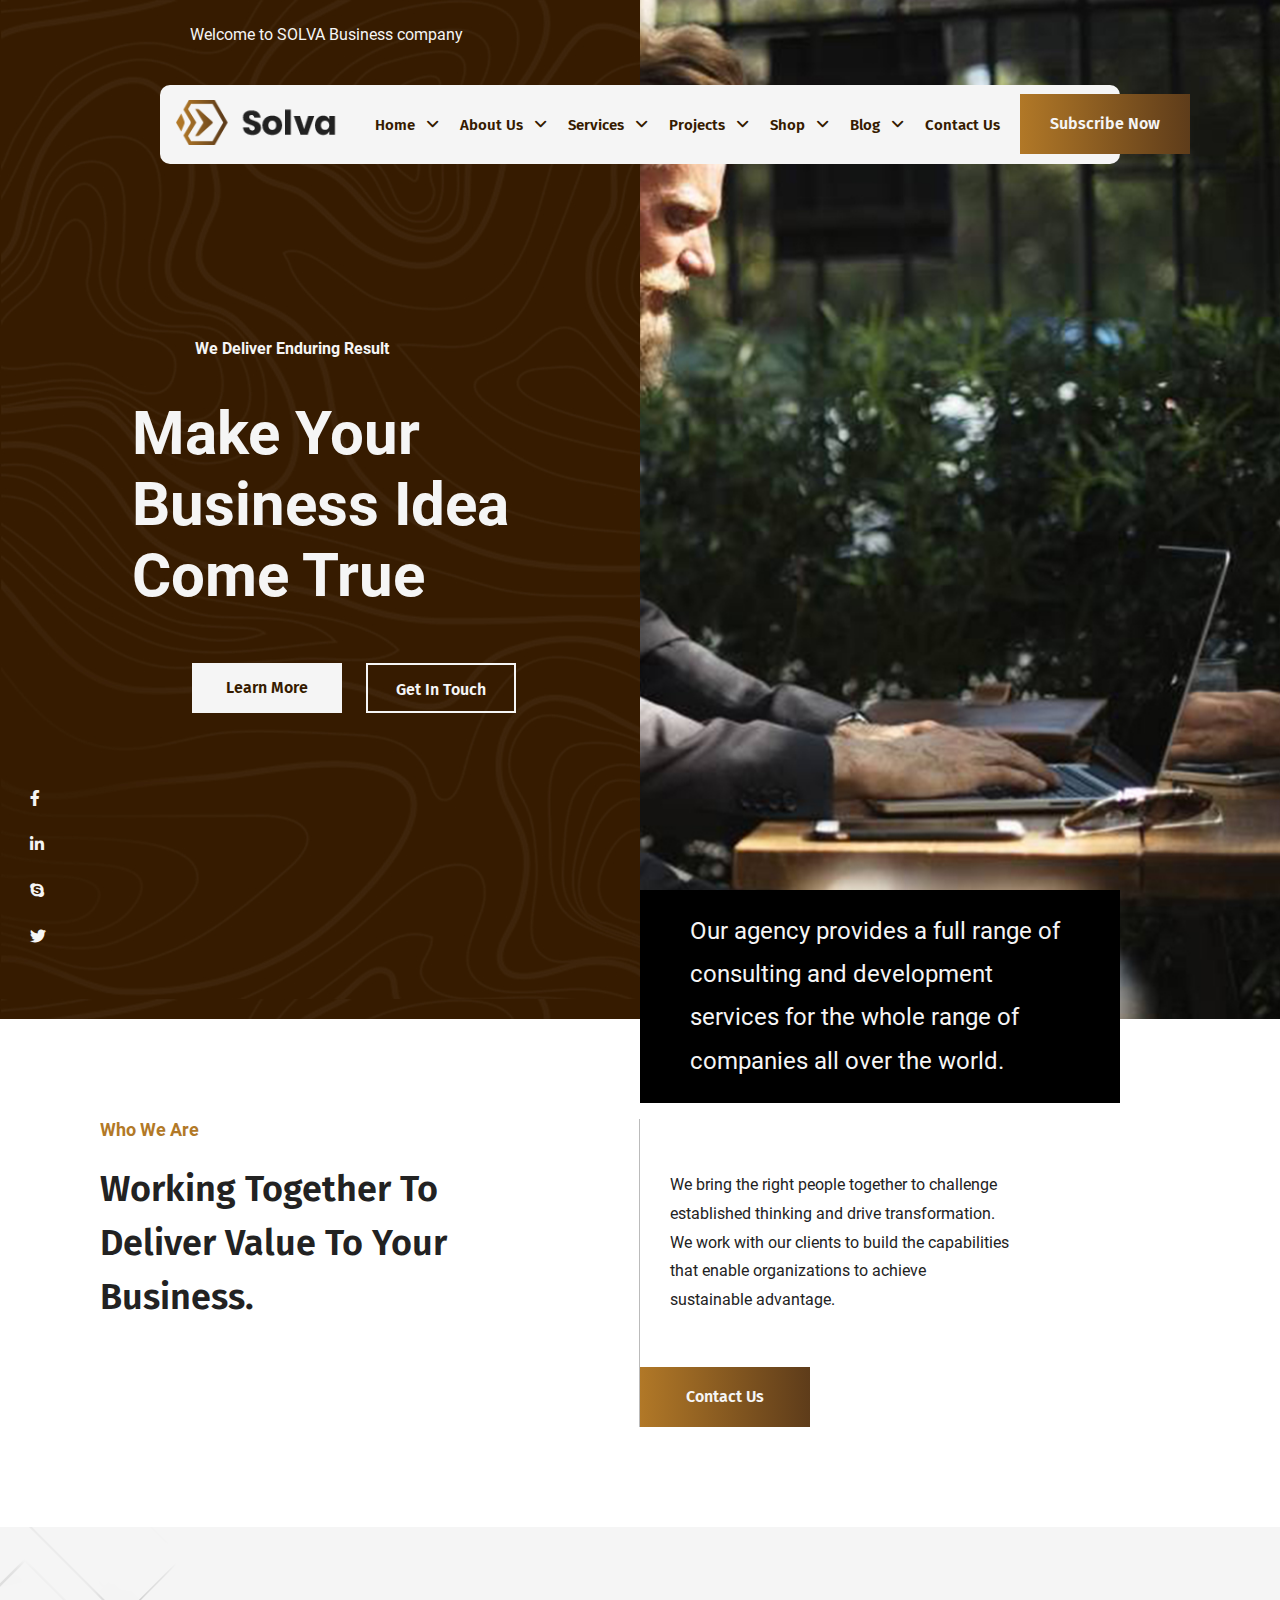
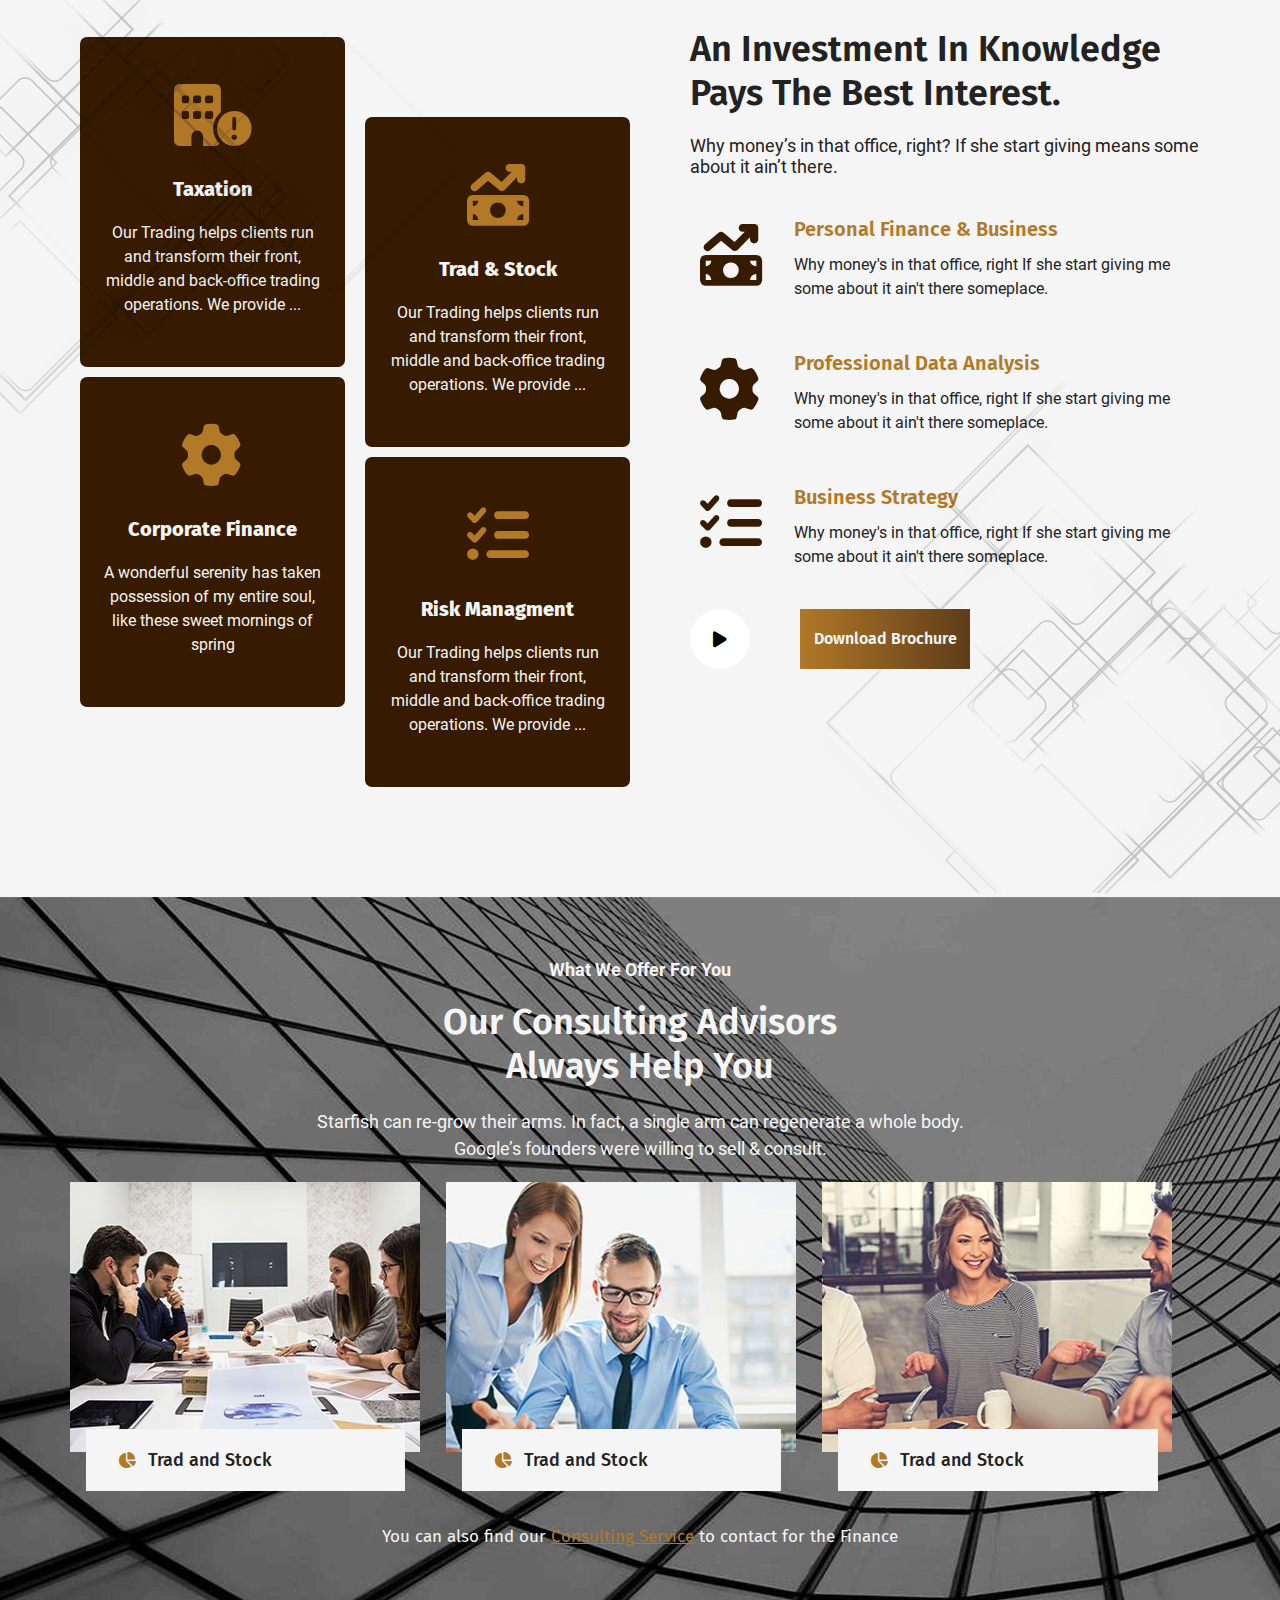
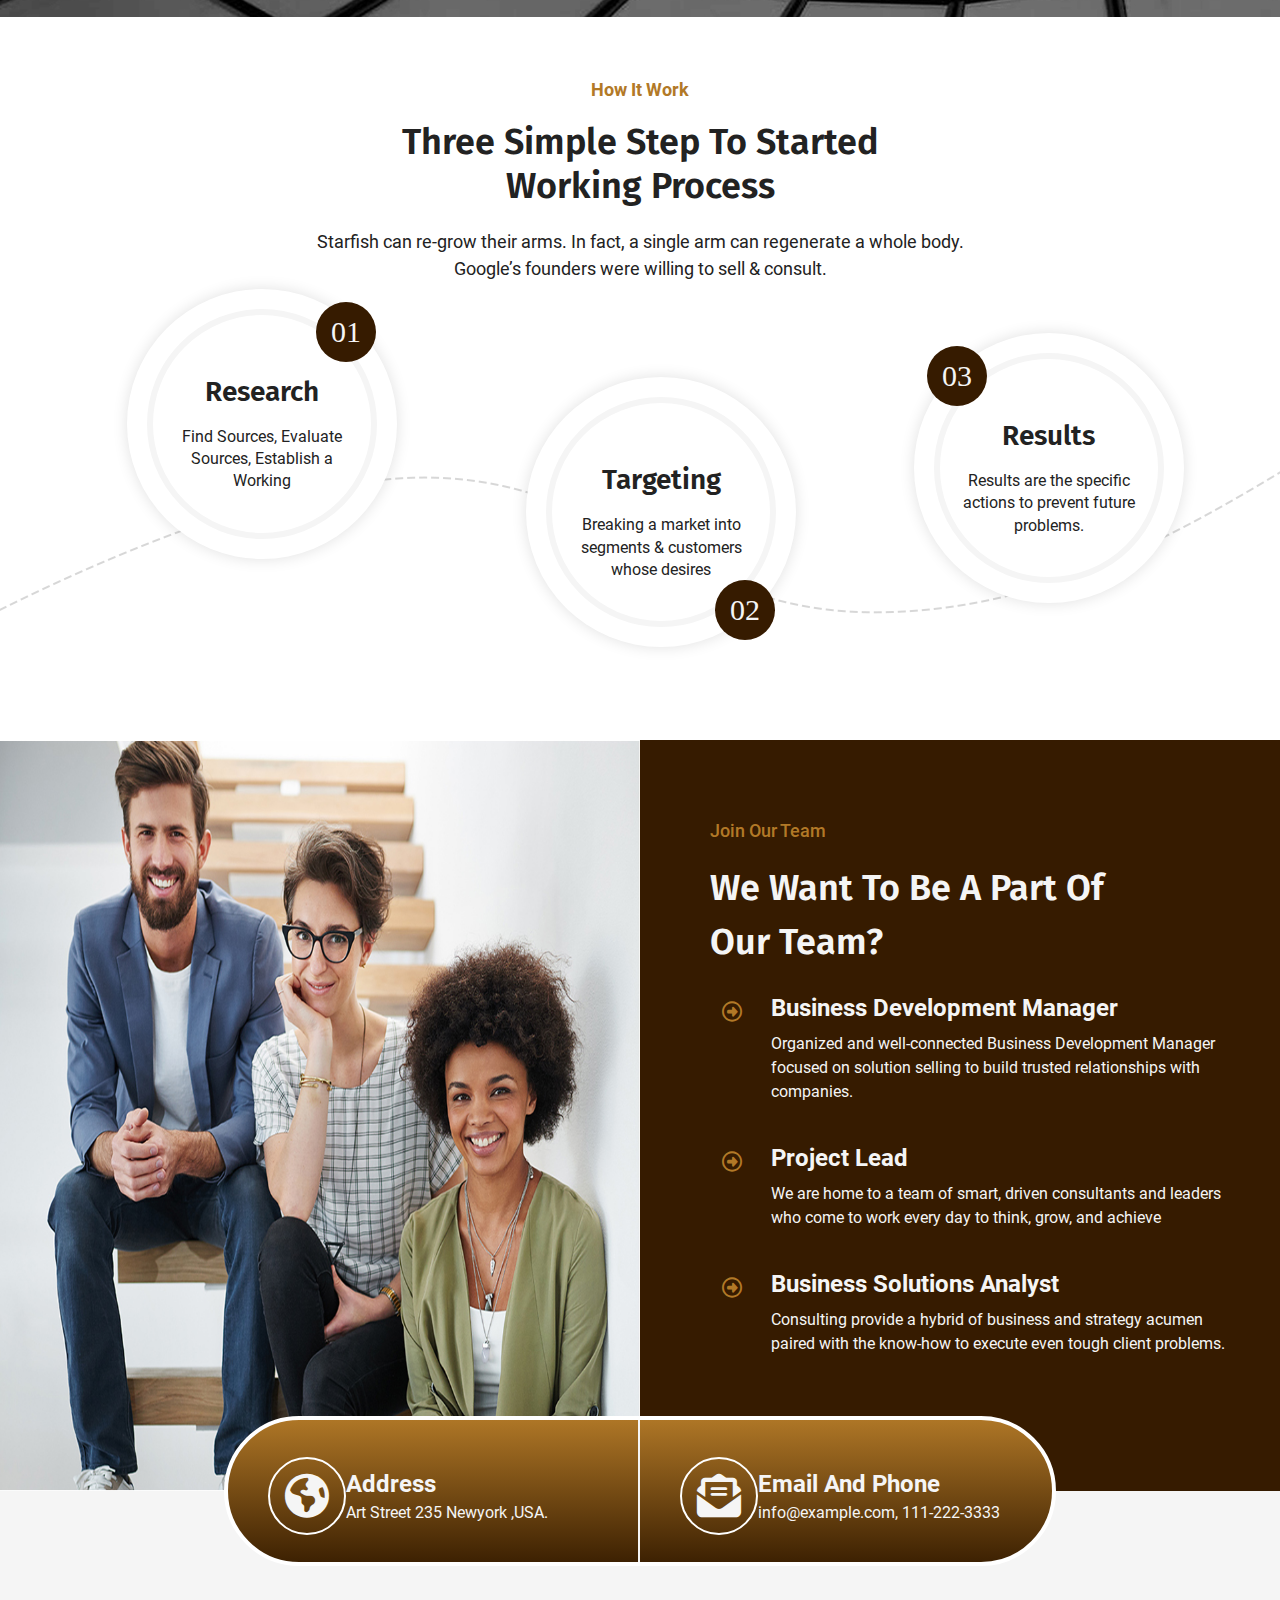
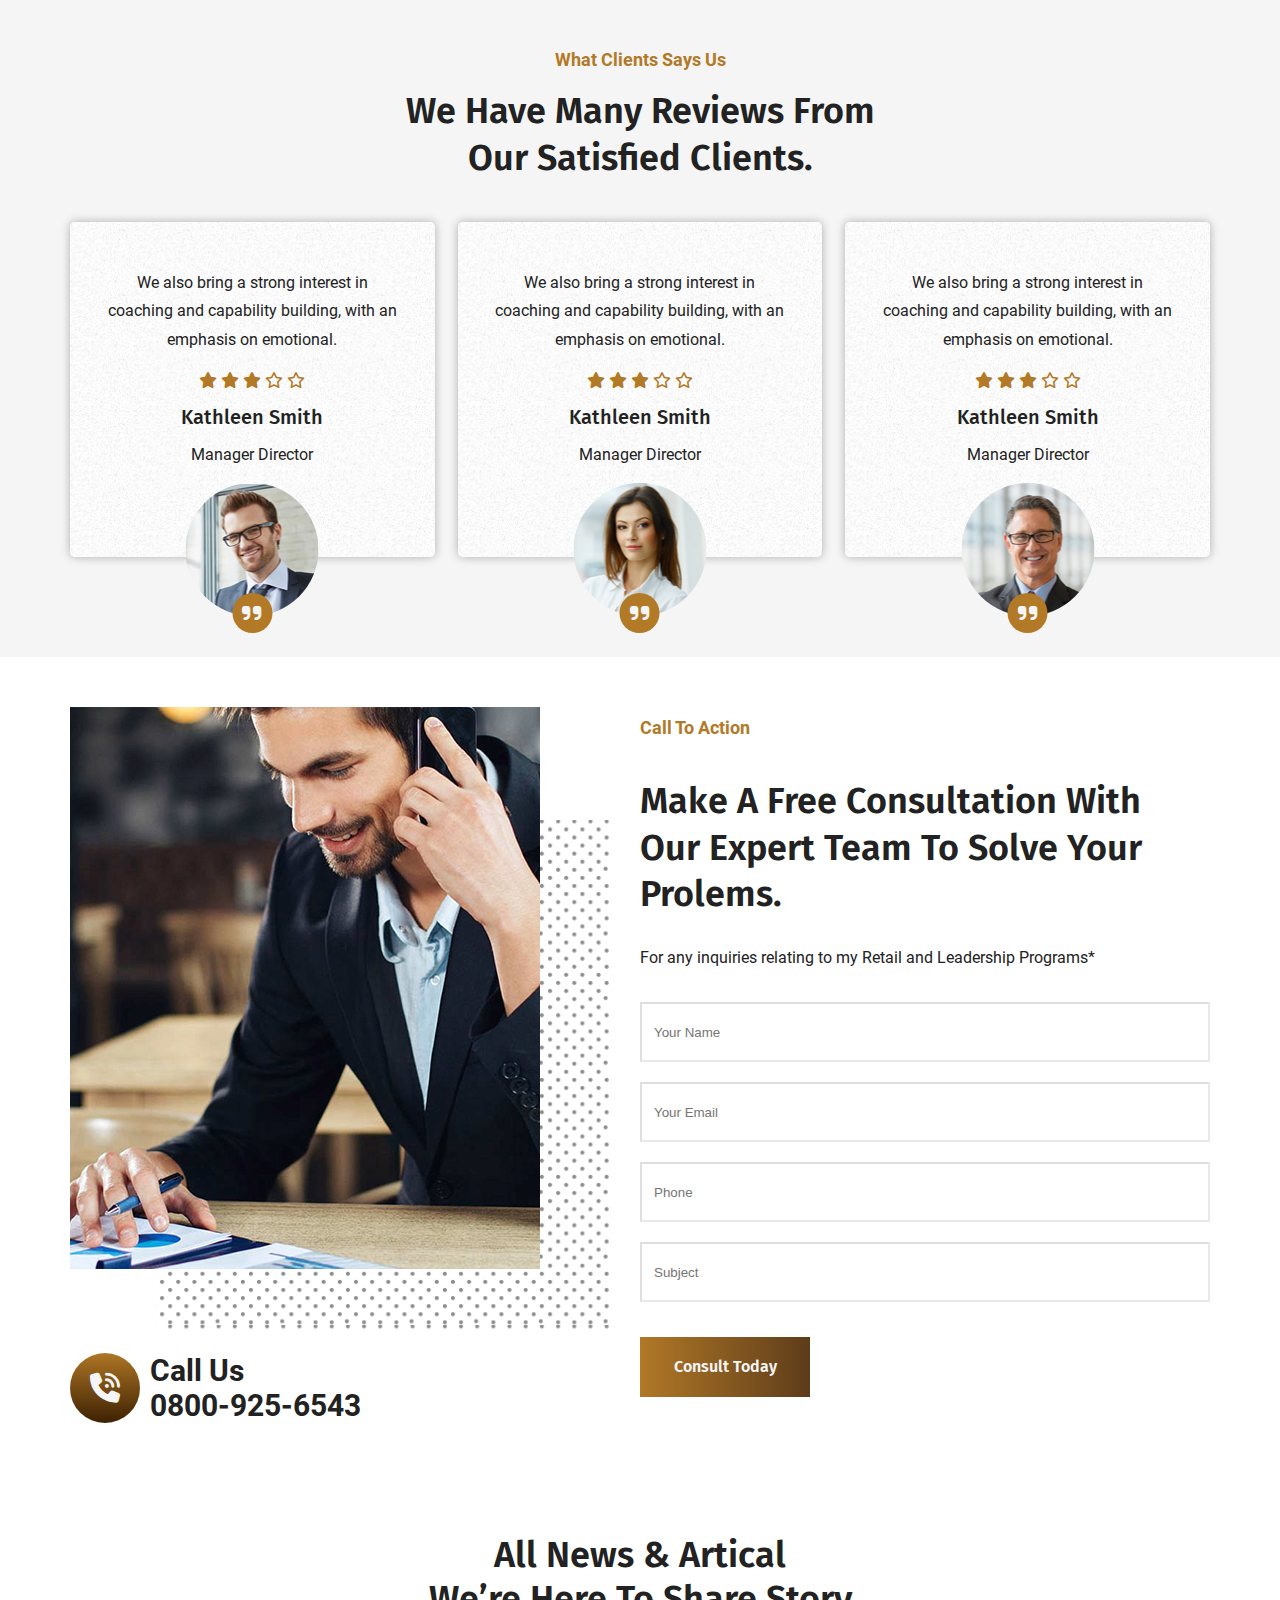
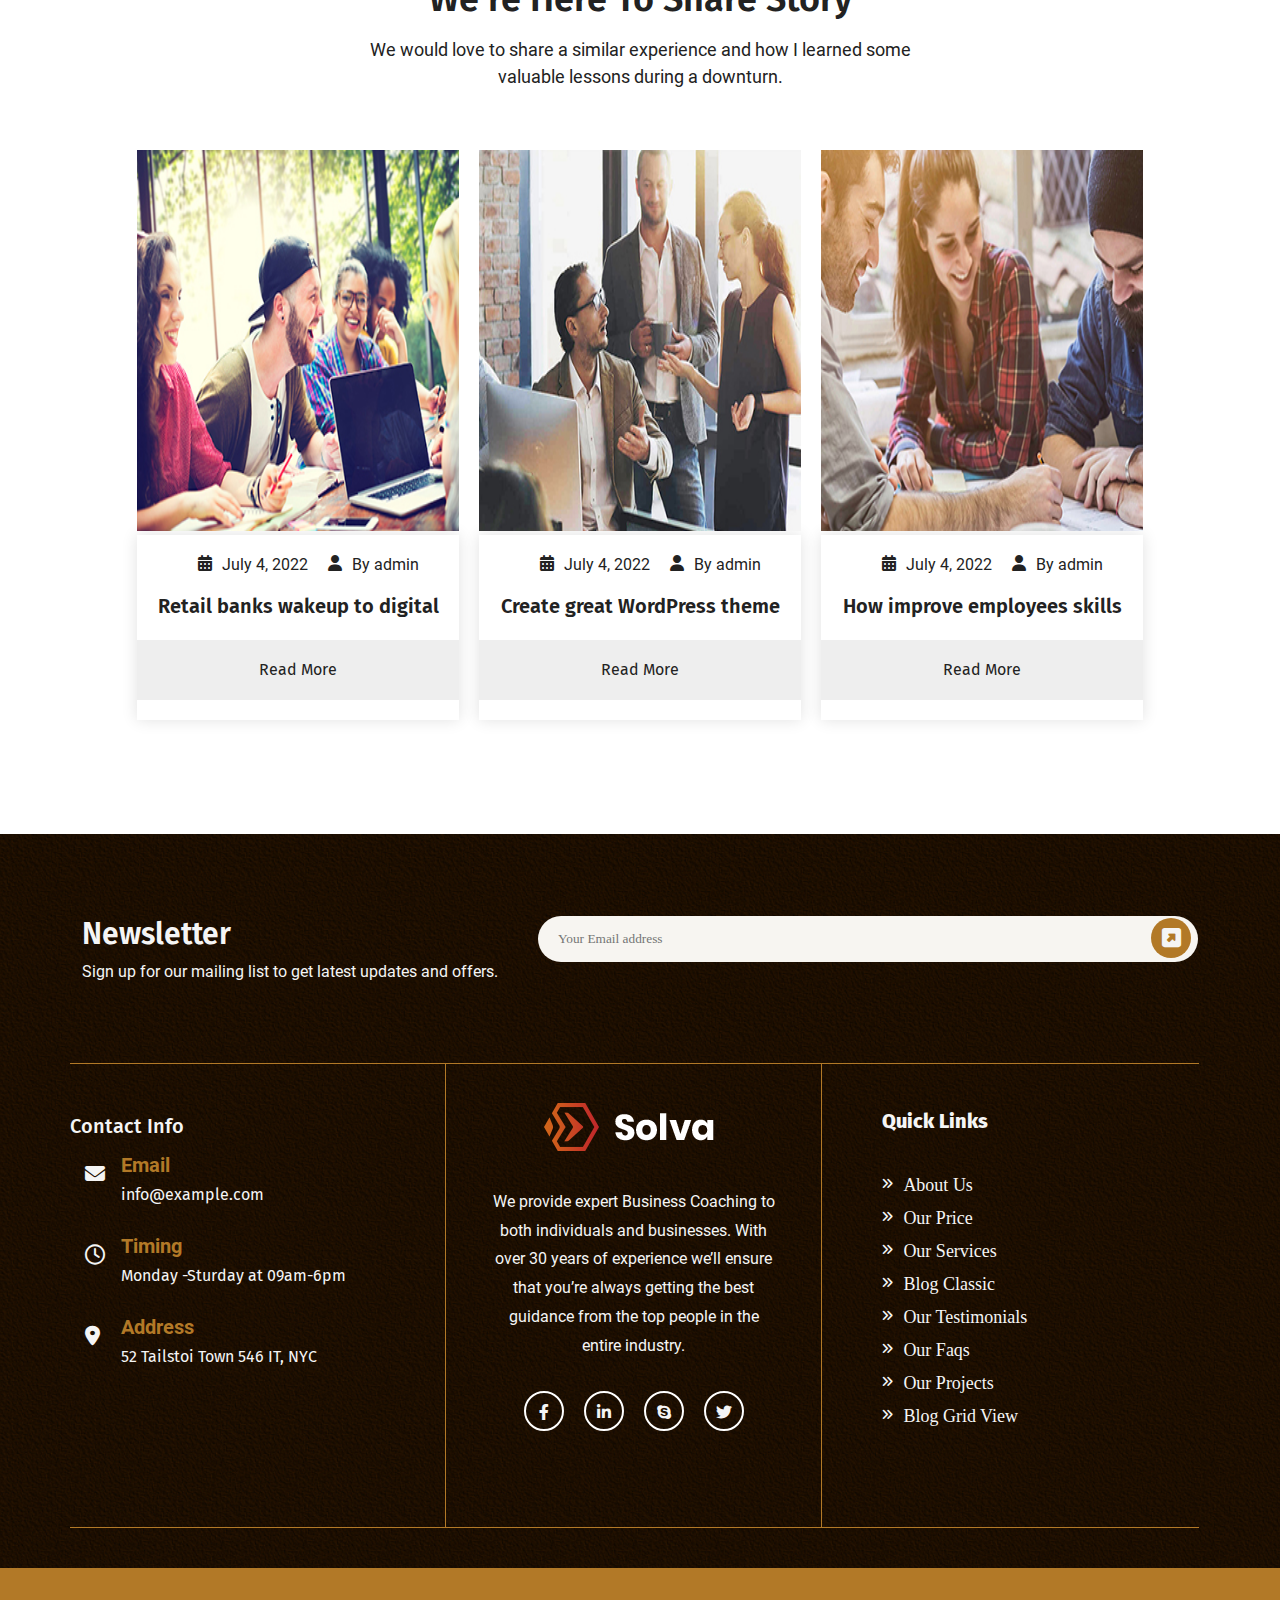
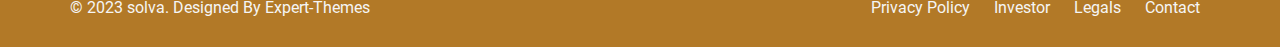
<file: index.html>
<!DOCTYPE html>
<html lang="en">
  <head>
    <meta charset="UTF-8" />
    <meta http-equiv="X-UA-Compatible" content="IE=edge" />
    <meta name="viewport" content="width=device-width, initial-scale=1.0" />
    <title>Document</title>
    <link rel="stylesheet" href="css/all.min.css" />
    <link rel="stylesheet" href="css/fonts.css" />
    <link rel="stylesheet" href="css/style.css" />
  </head>
  <body>

    <!-- slider -->

    <section class="slider row">
      <div class="w-50 f-img">
        <div class="content">
          <p>Welcome to SOLVA Business company</p>
          <header class="head row">
            <div class="container">
              <div class="row align-items-center">
                <div class="w-20">
                  <div class="logo">
                    <img src="img/logo-4.png" alt="" />
                  </div>
                </div>
                <div class="w-70 menu row justify-content-center">
                  <ul class="row">
                    <li>
                      <a href="index.html"
                        >Home <i class="fa-solid fa-angle-down"></i
                      ></a>
                      <div class="drop-down">
                        <ul>
                          <li>
                            <a href="#">Home 01</a>
                          </li>
                          <li>
                            <a href="#">Home 02</a>
                          </li>
                          <li>
                            <a href="#">Home 03</a>
                          </li>
                        </ul>
                      </div>
                    </li>
                    <li>
                      <a href="about.html"
                        >About Us <i class="fa-solid fa-angle-down"></i
                      ></a>
                      <div class="drop-down">
                        <ul>
                          <li>
                            <a href="#">About Us</a>
                          </li>
                          <li>
                            <a href="#">Our Faqs</a>
                          </li>
                          <li>
                            <a href="#">Team Details</a>
                          </li>
                          <li>
                            <a href="#">Our Testimonials</a>
                          </li>
                        </ul>
                      </div>
                    </li>
                    <li>
                      <a href="services.html"
                        >Services <i class="fa-solid fa-angle-down"></i
                      ></a>
                      <div class="drop-down">
                        <ul>
                          <li>
                            <a href="#">Our Services</a>
                          </li>
                          <li>
                            <a href="#">Services Details</a>
                          </li>
                        </ul>
                      </div>
                    </li>
                    <li>
                      <a href="#"
                        >Projects <i class="fa-solid fa-angle-down"></i
                      ></a>
                      <div class="drop-down">
                        <ul>
                          <li>
                            <a href="#">Our Projects</a>
                          </li>
                          <li>
                            <a href="#">Project Details</a>
                          </li>
                        </ul>
                      </div>
                    </li>
                    <li>
                      <a href="#"
                        >Shop <i class="fa-solid fa-angle-down"></i
                      ></a>
                      <div class="drop-down">
                        <ul>
                          <li>
                            <a href="#">Shop</a>
                          </li>
                          <li>
                            <a href="#">Product Detail</a>
                          </li>
                          <li>
                            <a href="#">Shopping Cart</a>
                          </li>
                          <li>
                            <a href="#">Checkout</a>
                          </li>
                          <li>
                            <a href="#">My Account</a>
                          </li>
                        </ul>
                      </div>
                    </li>
                    <li>
                      <a href="blog.html"
                        >Blog <i class="fa-solid fa-angle-down"></i
                      ></a>
                      <div class="drop-down">
                        <ul>
                          <li>
                            <a href="#">Blog Grid View </a>
                          </li>
                          <li>
                            <a href="#">Blog Classic </a>
                          </li>
                          <li>
                            <a href="#">Blog Details </a>
                          </li>
                        </ul>
                      </div>
                    </li>
                    <li>
                      <a href="contact.html">Contact Us</a>
                    </li>
                  </ul>
                </div>
                <div class="w-10">
                  <div class="icon">
                    <i class="fa-solid fa-bars"></i>
                    <i class="fa-solid fa-magnifying-glass"></i>
                  </div>
                </div>
              </div>
            </div>
            <button class="btn">Subscribe Now</button>
          </header>
          <h4>We Deliver Enduring Result</h4>
          <h1>
            Make Your <br />
            Business Idea <br />
            Come True
          </h1>

          <div class="buttons row">
            <div class="btn1">Learn More</div>
            <div class="btn2">Get In Touch</div>
          </div>
        </div>
        <div class="icon3">
          <div class="fb">
            <i class="fa-brands fa-facebook-f"></i>
          </div>
          <div class="fb">
            <i class="fa-brands fa-linkedin-in"></i>
          </div>
          <div class="fb">
            <i class="fa-brands fa-skype"></i>
          </div>
          <div class="fb">
            <i class="fa-brands fa-twitter"></i>
          </div>
        </div>
      </div>
      <div class="w-50 s-img">
        <div class="box">
          <h3>
            Our agency provides a full range of consulting and development
            services for the whole range of companies all over the world.
          </h3>
        </div>
      </div>
    </section>

    <!-- About -->
    <section class="about-us">
      <div class="container">
        <div class="row">
          <div class="w-50 about-he">
            <h3>Who We Are</h3>
            <h1>
              Working Together To<br />
              Deliver Value To Your <br />Business.
            </h1>
          </div>
          <div class="w-50 about-p row align-items-center">
            <div class="p">
              <p>
                We bring the right people together to challenge established
                thinking and drive transformation. We work with our clients to
                build the capabilities that enable organizations to achieve
                sustainable advantage.
              </p>
            </div>
            <button class="btn">Contact Us</button>
          </div>
        </div>
      </div>
    </section>
    <!-- know -->
    <section class="know">
      <div class="container">
        <div class="row">
          <div class="w-50 row">
            <div class="w-50 best">
              <div class="box1">
                <i class="fa-solid fa-building-circle-exclamation"></i>
                <h4>Taxation</h4>
                <p>
                  Our Trading helps clients run and transform their front,
                  middle and back-office trading operations. We provide ...
                </p>
              </div>
              <div class="box1">
                <i class="fa-solid fa-gear"></i>
                <h4>Corporate Finance</h4>
                <p>
                  A wonderful serenity has taken possession of my entire soul,
                  like these sweet mornings of spring
                </p>
              </div>
            </div>
            <div class="w-50 pay">
              <div class="box1">
                <i class="fa-solid fa-money-bill-trend-up"></i>
                <h4>Trad & Stock</h4>
                <p>
                  Our Trading helps clients run and transform their front,
                  middle and back-office trading operations. We provide ...
                </p>
              </div>
              <div class="box1">
                <i class="fa-solid fa-list-check"></i>
                <h4>Risk Managment</h4>
                <p>
                  Our Trading helps clients run and transform their front,
                  middle and back-office trading operations. We provide ...
                </p>
              </div>
            </div>
          </div>
          <div class="w-50 content5">
            <h1>An Investment In Knowledge Pays The Best Interest.</h1>
            <p>
              Why money’s in that office, right? If she start giving means some
              about it ain’t there.
            </p>
            <div class="personal row">
              <div class="w-20 icon6">
                <i class="fa-solid fa-money-bill-trend-up"></i>
              </div>
              <div class="w-80 content6">
                <h3>Personal Finance & Business</h3>
                <p>
                  Why money's in that office, right If she start giving me some
                  about it ain't there someplace.
                </p>
              </div>
            </div>
            <div class="personal row">
              <div class="w-20 icon6">
                <i class="fa-solid fa-gear"></i>
              </div>
              <div class="w-80 content6">
                <h3>Professional Data Analysis</h3>
                <p>
                  Why money's in that office, right If she start giving me some
                  about it ain't there someplace.
                </p>
              </div>
            </div>
            <div class="personal row">
              <div class="w-20 icon6">
                <i class="fa-solid fa-list-check"></i>
              </div>
              <div class="w-80 content6">
                <h3>Business Strategy</h3>
                <p>
                  Why money's in that office, right If she start giving me some
                  about it ain't there someplace.
                </p>
              </div>
            </div>
            <div class="piano row">
              <div class="icon7">
                <i class="fa-solid fa-play"></i>
              </div>
              <button class="btn">Download Brochure</button>
            </div>
          </div>
        </div>
      </div>

      <div class="b-img">
        <img src="img/pattern-7.png" alt="" />
      </div>
      <div class="b-img-1">
        <img src="img/pattern-8.png" alt="" />
      </div>
    </section>

    <!-- offer -->
    <section class="offer">
      <div class="container">
        <div class="offer-head">
          <h2>What We Offer For You</h2>
          <h1>
            Our Consulting Advisors<br />
            Always Help You
          </h1>
          <p>
            Starfish can re-grow their arms. In fact, a single arm can
            regenerate a whole body.<br />
            Google’s founders were willing to sell & consult.
          </p>
        </div>
        <div class="purvi">
          <div class="offer-content row">
            <div class="w-33 img7">
              <img src="img/service-1-370x270.jpg" alt="" />
              <div class="box5">
                <div class="content10 row align-items-center">
                  <i class="fa-solid fa-chart-pie"></i>
                  <h1>Trad and Stock</h1>
                </div>
              </div>
            </div>
            <div class="w-33 img7">
              <img src="img/service-2-370x270.jpg" alt="" />
              <div class="box5">
                <div class="content10 row align-items-center">
                  <i class="fa-solid fa-chart-pie"></i>
                  <h1>Trad and Stock</h1>
                </div>
              </div>
            </div>
            <div class="w-33 img7">
              <img src="img/service-7-370x270.jpg" alt="" />
              <div class="box5">
                <div class="content10 row align-items-center">
                  <i class="fa-solid fa-chart-pie"></i>
                  <h1>Trad and Stock</h1>
                </div>
              </div>
            </div>
          </div>
        </div>
        <div class="last row">
          <p>You can also find our</p>
          <a href="#">Consulting Service </a>
          <p>to contact for the Finance</p>
        </div>
      </div>
    </section>

    <!-- step -->
    <div class="step">
      <div class="container">
        <div class="s-head">
          <h2>How It Work</h2>
          <h1>
            Three Simple Step To Started<br />
            Working Process
          </h1>
          <p>
            Starfish can re-grow their arms. In fact, a single arm can
            regenerate a whole body.<br />
            Google’s founders were willing to sell & consult.
          </p>
        </div>
        <div class="arrow row justify-content-center">
          <img src="img/pattern-9.png" alt="" />
          <div class="circle">
            <div class="c-con">
              <h3>Research</h3>
              <br />
              <p>
                Find Sources, Evaluate<br />Sources, Establish a<br />
                Working
              </p>
              <div class="round">01</div>
            </div>
          </div>
          <div class="circle1">
            <div class="c-con">
              <h3>Targeting</h3>
              <br />
              <p>
                Breaking a market into<br />
                segments & customers<br />
                whose desires
              </p>
              <div class="round1">02</div>
            </div>
          </div>
          <div class="circle2">
            <div class="c-con">
              <h3>Results</h3>
              <br />
              <p>
                Results are the specific<br />actions to prevent future <br />
                problems.
              </p>
              <div class="round2">03</div>
            </div>
          </div>
        </div>
      </div>
    </div>

    <section class="part">
      <div class="want row">
        <div class="w-50 img-team">
          <img src="img/image-2-1 (1).jpg" alt="" />
        </div>
        <div class="w-50 content-team">
          <h3>Join Our Team</h3>
          <h1>
            We Want To Be A Part Of<br />
            Our Team?
          </h1>
          <div class="right row">
            <div class="w-10 right-icon">
              <i class="fa-regular fa-circle-right"></i>
            </div>
            <div class="w-90 right-content">
              <h2>Business Development Manager</h2>
              <p>
                Organized and well-connected Business Development Manager<br />
                focused on solution selling to build trusted relationships with
                <br />companies.
              </p>
            </div>
          </div>
          <div class="right row">
            <div class="w-10 right-icon">
              <i class="fa-regular fa-circle-right"></i>
            </div>
            <div class="w-90 right-content">
              <h2>Project Lead</h2>
              <p>
                We are home to a team of smart, driven consultants and
                leaders<br />
                who come to work every day to think, grow, and achieve
              </p>
            </div>
          </div>
          <div class="right row">
            <div class="w-10 right-icon">
              <i class="fa-regular fa-circle-right"></i>
            </div>
            <div class="w-90 right-content">
              <h2>Business Solutions Analyst</h2>
              <p>
                Consulting provide a hybrid of business and strategy acumen<br />
                paired with the know-how to execute even tough client problems.
              </p>
            </div>
          </div>
        </div>
      </div>
      <div class="content-box">
        <div class="newyork row">
          <div class="w-50 street row align-items-center">
            <div class="w-20 ii">
              <i class="fa-solid fa-earth-americas"></i>
            </div>
            <div class="w-80 cc">
              <h1>Address</h1>
              <p>Art Street 235 Newyork ,USA.</p>
            </div>
          </div>
          <div class="w-50 phone row align-items-center">
            <div class="w-20 pp">
              <i class="fa-solid fa-envelope-open-text"></i>
            </div>
            <div class="w-80 ppcc">
              <h1>Email And Phone</h1>
              <p>info@example.com, 111-222-3333</p>
            </div>
          </div>
        </div>
      </div>
    </section>

    <section class="review">
      <div class="container">
        <div class="re-head">
          <h3>What Clients Says Us</h3>
          <h1>
            We Have Many Reviews From<br />
            Our Satisfied Clients.
          </h1>
        </div>
        <div class="re-content row justify-content-between">
          <div class="w-32 rating"><p>We also bring a strong interest in<br/> coaching and capability building, with an<br/> emphasis on emotional.</p>
          <div class="star">
            <i class="fa-solid fa-star"></i>
            <i class="fa-solid fa-star"></i>
            <i class="fa-solid fa-star"></i>
            <i class="fa-regular fa-star"></i>
            <i class="fa-regular fa-star"></i>
          </div>
       <div class="st-con">
        <h4>Kathleen Smith</h4>
        <p>Manager Director</p>
       </div>
      <div class="img-round">
        <img src="img/author-4.jpg" alt="">
        <div class="ic-coma">
          <i class="fa-solid fa-quote-right"></i>
        </div>
      </div>
  </div>
      <div class="w-32 rating"><p>We also bring a strong interest in<br/> coaching and capability building, with an<br/> emphasis on emotional.</p>
        <div class="star">
          <i class="fa-solid fa-star"></i>
          <i class="fa-solid fa-star"></i>
          <i class="fa-solid fa-star"></i>
          <i class="fa-regular fa-star"></i>
          <i class="fa-regular fa-star"></i>
        </div>
        <div class="st-con">
          <h4>Kathleen Smith</h4>
          <p>Manager Director</p>
         </div>
         <div class="img-round">
          <img src="img/author-5.jpg" alt="">
          <div class="ic-coma">
            <i class="fa-solid fa-quote-right"></i>
          </div>
        </div>
        </div>
    <div class="w-32 rating"><p>We also bring a strong interest in<br/> coaching and capability building, with an<br/> emphasis on emotional.</p>
      <div class="star">
        <i class="fa-solid fa-star"></i>
        <i class="fa-solid fa-star"></i>
        <i class="fa-solid fa-star"></i>
        <i class="fa-regular fa-star"></i>
        <i class="fa-regular fa-star"></i>
      </div>
      <div class="st-con">
        <h4>Kathleen Smith</h4>
        <p>Manager Director</p>
        
       </div>
       <div class="img-round">
        <img src="img/author-6.jpg" alt="">
        <div class="ic-coma">
          <i class="fa-solid fa-quote-right"></i>
        </div>
      </div>
        </div>
     
    </section>


    <section class="action">
      <div class="container">

  <div class="act row">
    <div class="w-50 solve">
      <div class="act-img">
        <img src="img/contact.jpg" alt="">
        
      </div>
      <div class="call row">
        <div class="w-30 icon-call">
          <i class="fa-solid fa-phone-volume"></i>
        </div>
        <div class="w-70 content-call">
          <h1>Call Us</h1>
          <p>0800-925-6543</p>
        </div>
      </div>
    </div>
  
    <div class="w-50 expert">
      <h3>Call To Action</h3>
      <h1>Make A Free Consultation With <br/>Our Expert Team To Solve Your<br/> Prolems.</h1>
      <p>For any inquiries relating to my Retail and Leadership Programs*</p>
      <form>
        <input type="text" placeholder="Your Name">
        <input type="email" placeholder="Your Email">
        <input type="tel" placeholder="Phone">
        <input type="text" placeholder="Subject">
      </form>
      <button class="btn">Consult Today</button>
    </div>
  </div>

      </div>
    </section>


    <section class="artical">
      <div class="container">
        <div class="art-head">
          <h1>All News & Artical<br/>
            We’re Here To Share Story</h1>
            <p>We would love to share a similar experience and how I learned some<br/>
              valuable lessons during a downturn.</p>
        </div>
        <div class="art-img">
         <div class="art-p row">
          <div class="w-30 aaa">
            <img src="img/news-1.jpg" alt="">
            <div class="art-content">
              <div class="cale row">
               <div class="july row">
                <i class="fa-solid fa-calendar-days"></i>
                <p>July 4, 2022</p>
               </div>
                <div class="user row">
                  <i class="fa-solid fa-user"></i>
                <p>By admin</p>
                </div>
              </div>
              <h1>Retail banks wakeup to digital
              </h1>
              <button class="btn4">
                Read More
              </button>
             </div>
          </div>
          <div class="w-30 aaa">
            <img src="img/news-2.jpg" alt="">
            <div class="art-content">
              <div class="cale row">
               <div class="july row">
                <i class="fa-solid fa-calendar-days"></i>
                <p>July 4, 2022</p>
               </div>
                <div class="user row">
                  <i class="fa-solid fa-user"></i>
                <p>By admin</p>
                </div>
              </div>
              <h1>Create great WordPress theme
              </h1>
              <button class="btn4">
                Read More
              </button>
             </div>
          </div>
          <div class="w-30 aaa">
            <img src="img/news-3.jpg" alt="">
            <div class="art-content">
              <div class="cale row">
               <div class="july row">
                <i class="fa-solid fa-calendar-days"></i>
                <p>July 4, 2022</p>
               </div>
                <div class="user row">
                  <i class="fa-solid fa-user"></i>
                <p>By admin</p>
                </div>
              </div>
              <h1>How improve employees skills
              </h1>
              <button class="btn4">
                Read More
              </button>
             </div>
          </div>
          
         </div>
         
        </div>
      </div>
    </section>



    <footer class="foot">
     <div class="container">
      <div class="foot-head row">
        <div class="w-40 left">
         <h1>Newsletter</h1>
         <p>Sign up for our mailing list to get latest updates and offers.</p>
        </div>
        <div class="w-60 right">
         <div class="mail">
           <form class="row">
             <input type="email" placeholder="Your Email address">
             <div class="sub-icon">
              <i class="fa-solid fa-square-up-right"></i>
             </div>
           </form>
         </div>
        </div>
       </div>

       <div class="foot-content row">
        <div class="w-33 contact">
          <h2>Contact Info</h2>
          <div class="email row">
            <div class="w-10 ic"><i class="fa-solid fa-envelope"></i></div>
          <div class="w-90 co">
            <h3>Email</h3>
            <p>info@example.com</p>
          </div>
          </div>
          <div class="email row">
            <div class="w-10 ic"><i class="fa-regular fa-clock"></i></div>
          <div class="w-90 co">
            <h3>Timing</h3>
            <p>Monday -Sturday at 09am-6pm</p>
          </div>
          </div>
          <div class="email row">
            <div class="w-10 ic"><i class="fa-solid fa-location-dot"></i></div>
          <div class="w-90 co">
            <h3>Address</h3>
            <p>52 Tailstoi Town 546 IT, NYC</p>
          </div>
          </div>
        </div>
        <div class="w-33 logoicon">
          <img src="img/logo-2.png" alt="">
          <p>We provide expert Business Coaching to<br/> both individuals and businesses. With<br/>  over 30 years of experience we’ll ensure<br/>  that you’re always getting the best<br/>  guidance from the top people in the<br/>  entire industry.</p>
          <div class="icon4 row justify-content-center align-items-center">
              <i class="fa-brands fa-facebook-f"></i>
              <i class="fa-brands fa-linkedin-in"></i>
              <i class="fa-brands fa-skype"></i>
              <i class="fa-brands fa-twitter"></i>
          </div>
        </div>
        <div class="w-33 links">
          <h2>Quick Links</h2>
          
            <div class="arr row ">
              <i class="fa-solid fa-angles-right"></i>
              <p>About Us</p>
            </div>
            <div class="arr row ">
              <i class="fa-solid fa-angles-right"></i>
              <p>Our Price</p>
            </div>
            <div class="arr row ">
              <i class="fa-solid fa-angles-right"></i>
              <p>Our Services</p>
            </div>
            <div class="arr row ">
              <i class="fa-solid fa-angles-right"></i>
              <p>Blog Classic</p>
            </div>
          

            <div class="arr row ">
              <i class="fa-solid fa-angles-right"></i>
              <p>Our Testimonials</p>
            </div>
            <div class="arr row ">
              <i class="fa-solid fa-angles-right"></i>
              <p>Our Faqs</p>
            </div>
            <div class="arr row ">
              <i class="fa-solid fa-angles-right"></i>
              <p>Our Projects</p>
            </div>
            <div class="arr row ">
              <i class="fa-solid fa-angles-right"></i>
              <p>Blog Grid View </p>
            </div>
        </div>
       </div>
     </div>
    </footer>

    <section class="lst">
      <div class="container">
      <div class="solva row justify-content-between">
        <div class="agl">
          <p>© 2023 solva. Designed By Expert-Themes</p>
        </div>
        <div class="pcl">
          <a href="#">Privacy Policy </a>
          <a href="#">Investor </a>
          <a href="#">Legals </a>
          <a href="#">Contact </a>
        </div>
      </div>
      </div>
    </section>
  </body>
</html>
</file>
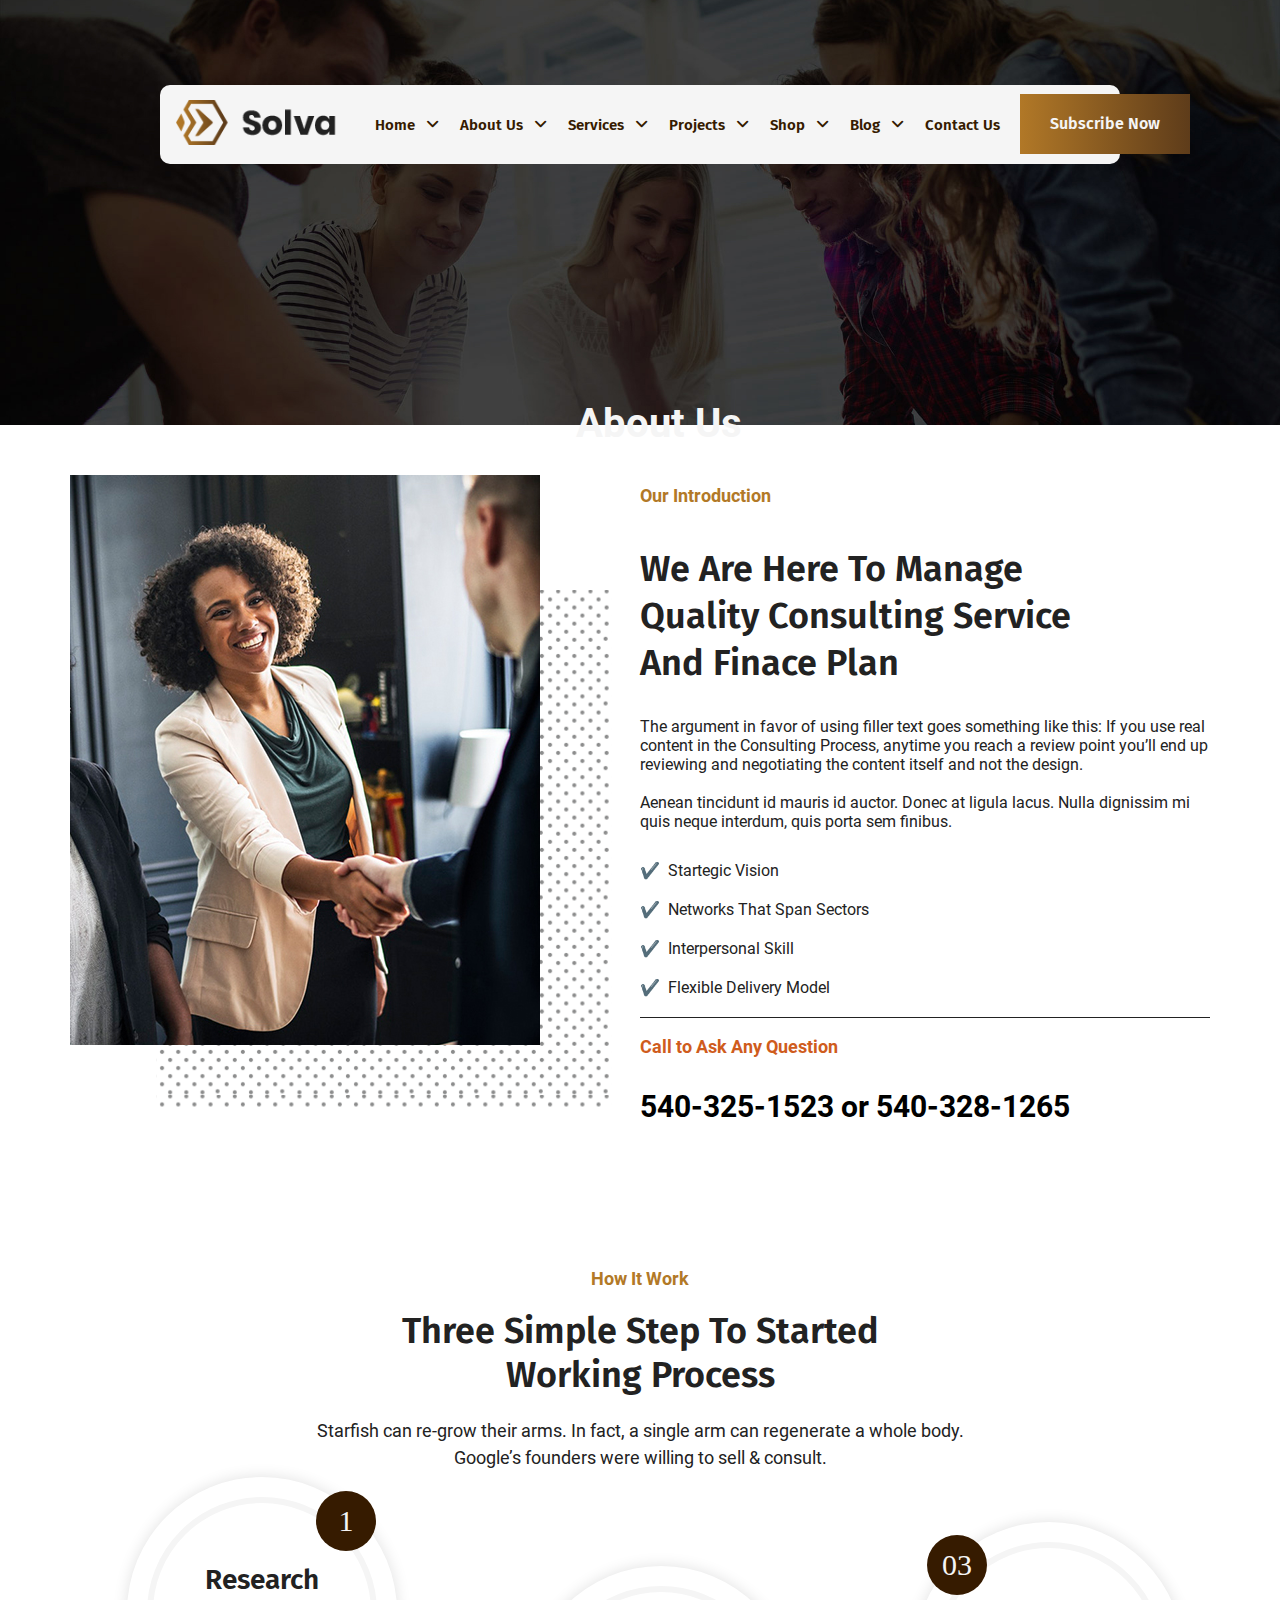
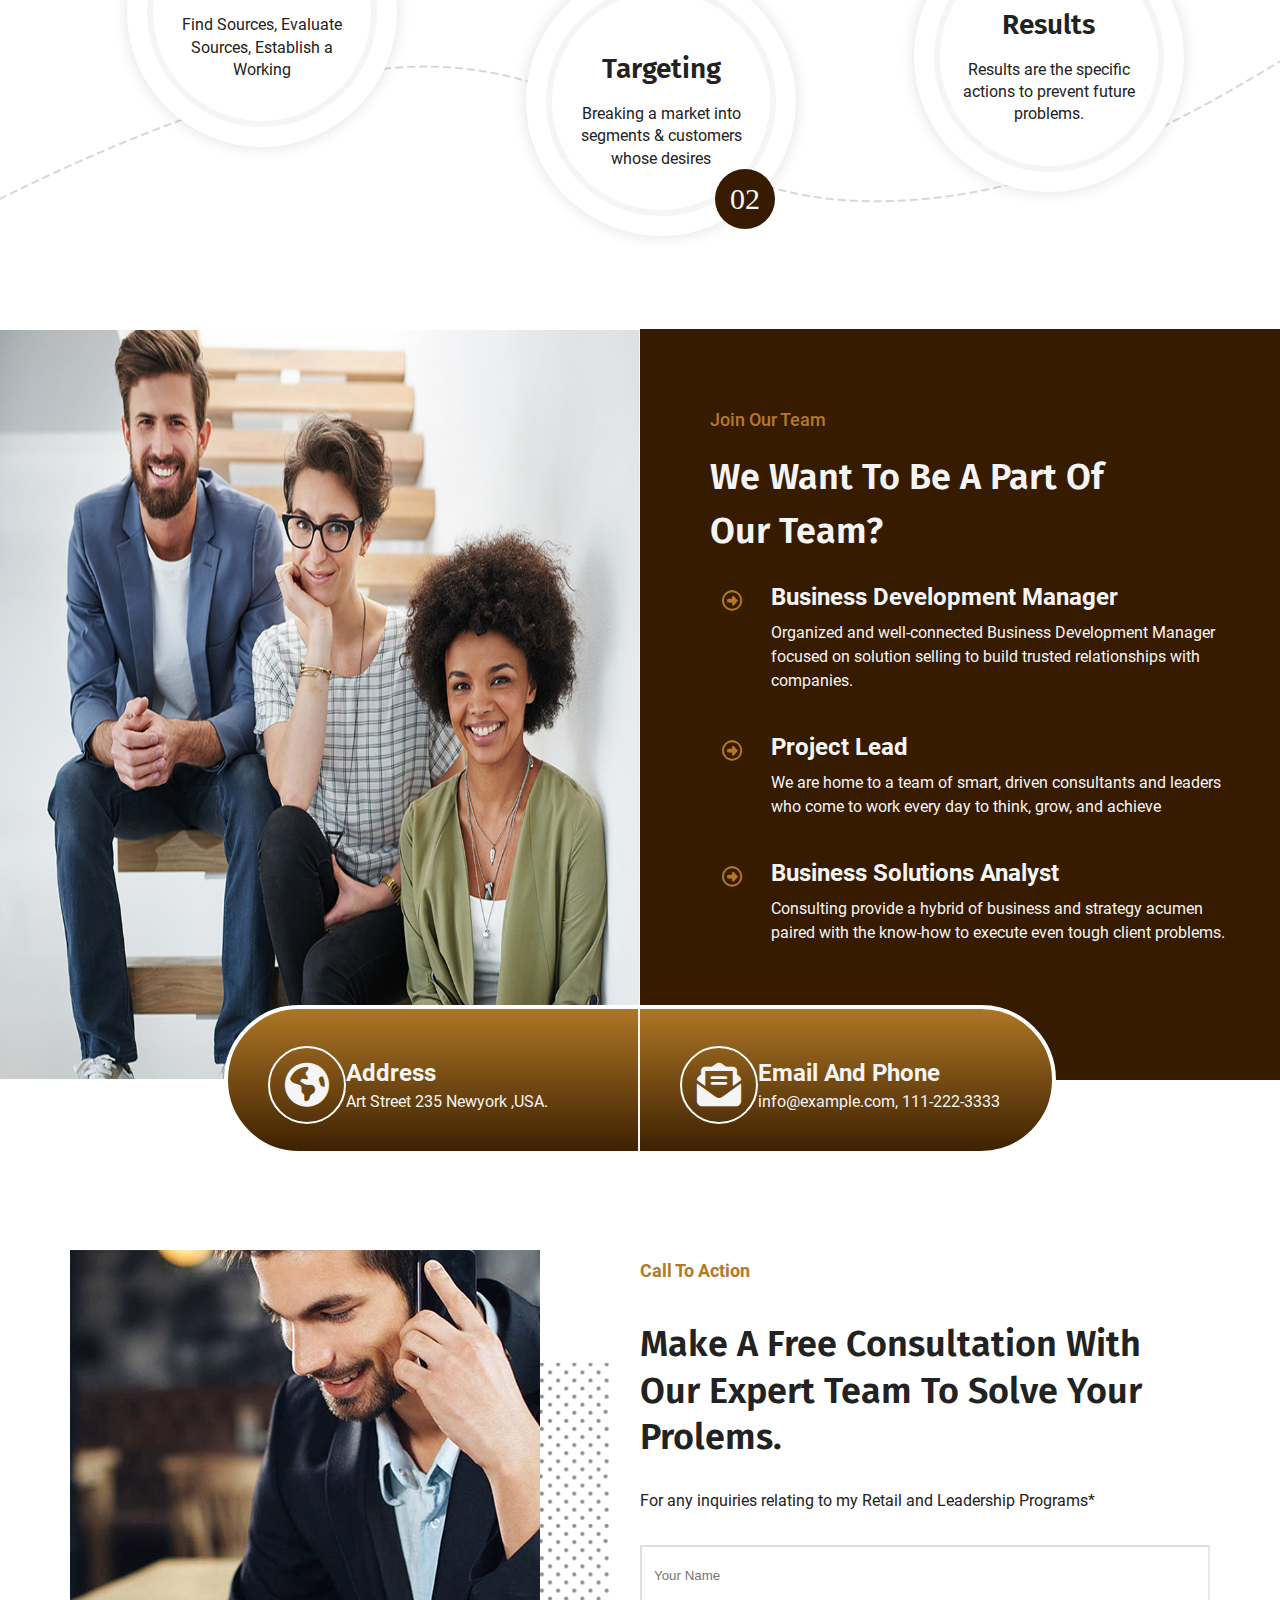
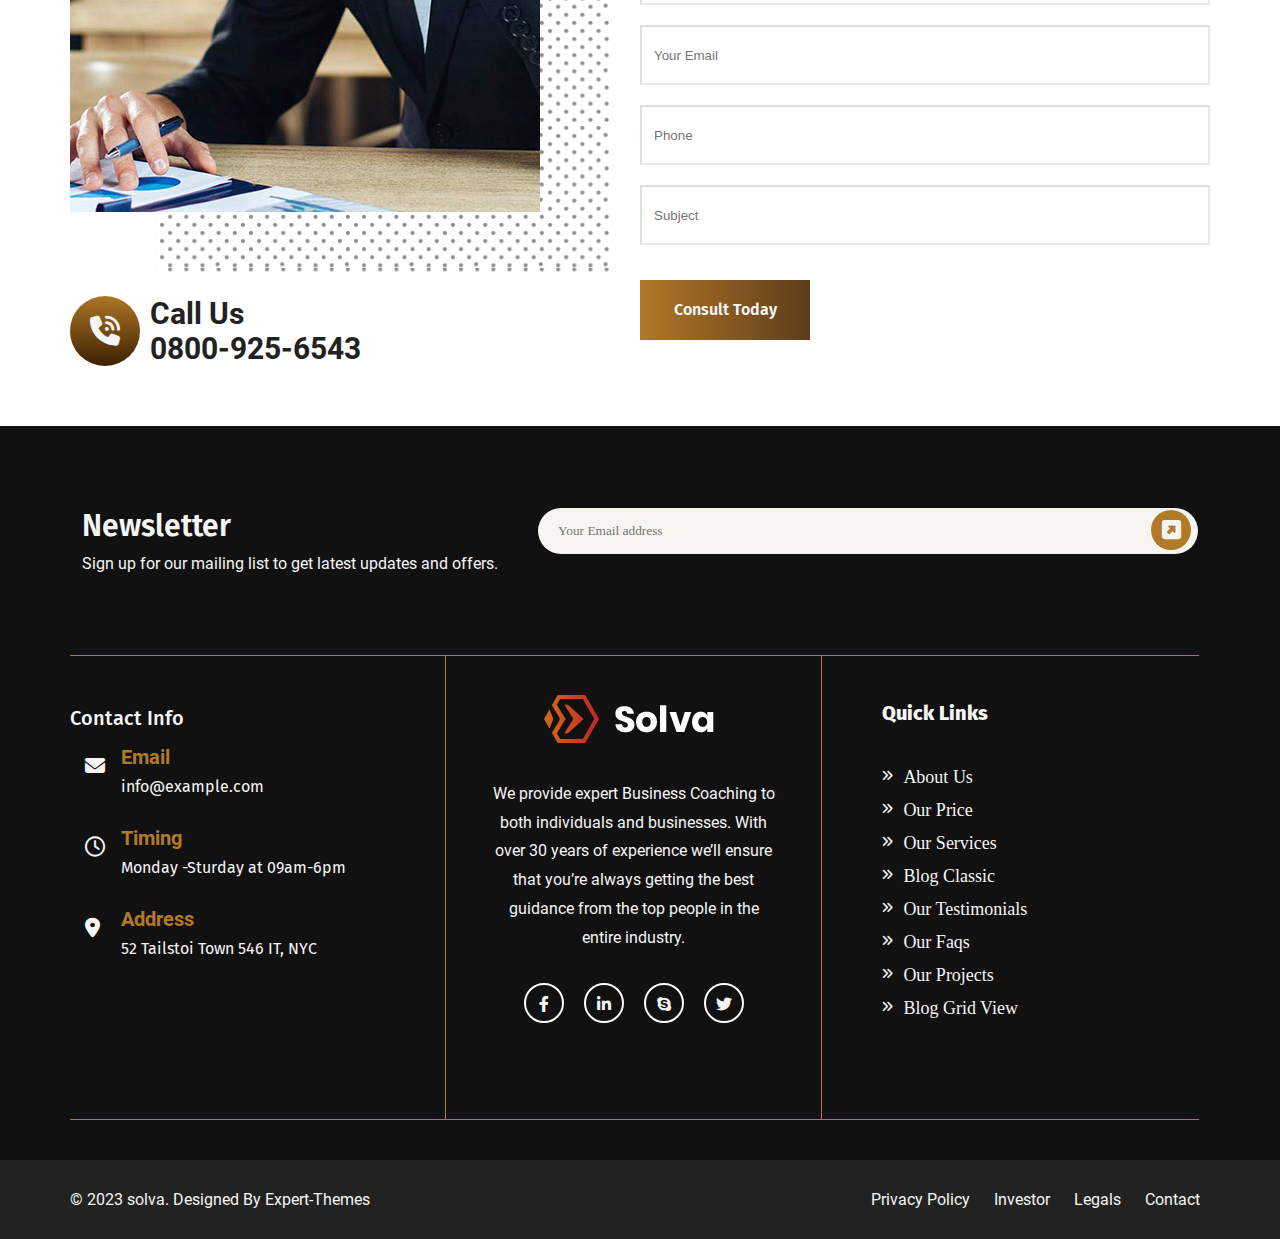
<file: about.html>
<!DOCTYPE html>
<html lang="en">
  <head>
    <meta charset="UTF-8" />
    <meta http-equiv="X-UA-Compatible" content="IE=edge" />
    <meta name="viewport" content="width=device-width, initial-scale=1.0" />
    <title>Document</title>
    <link rel="stylesheet" href="css/all.min.css" />
    <link rel="stylesheet" href="css/fonts.css" />
    <link rel="stylesheet" href="css/style.css" />
    </head>
    <body>

            <section class="slider row">
                <h1 style="position: absolute; top: 40%; left: 45%; font-size: 40px;">About Us</h1>
                <img style="width: 100%; height: 100%;" src="img/11 (1).jpg" alt="">
               
                <div class="w-50 f-img">
                <div class="content">
                        <header class="head row">
                    <div class="container">
                        <div class="row align-items-center">
                        <div class="w-20">
                            <div class="logo">
                            <img src="img/logo-4.png" alt="" />
                            </div>
                        </div>
                        <div class="w-70 menu row justify-content-center">
                            <ul class="row">
                            <li>
                                <a href="index.html"
                                >Home <i class="fa-solid fa-angle-down"></i
                                ></a>
                                <div class="drop-down">
                                <ul>
                                    <li>
                                    <a href="#">Home 01</a>
                                    </li>
                                    <li>
                                    <a href="#">Home 02</a>
                                    </li>
                                    <li>
                                    <a href="#">Home 03</a>
                                    </li>
                                </ul>
                                </div>
                            </li>
                            <li>
                                <a href="about.html"
                                >About Us <i class="fa-solid fa-angle-down"></i
                                ></a>
                                <div class="drop-down">
                                <ul>
                                    <li>
                                    <a href="#">About Us</a>
                                    </li>
                                    <li>
                                    <a href="#">Our Faqs</a>
                                    </li>
                                    <li>
                                    <a href="#">Team Details</a>
                                    </li>
                                    <li>
                                    <a href="#">Our Testimonials</a>
                                    </li>
                                </ul>
                                </div>
                            </li>
                            <li>
                                <a href="services.html"
                                >Services <i class="fa-solid fa-angle-down"></i
                                ></a>
                                <div class="drop-down">
                                <ul>
                                    <li>
                                    <a href="#">Our Services</a>
                                    </li>
                                    <li>
                                    <a href="#">Services Details</a>
                                    </li>
                                </ul>
                                </div>
                            </li>
                            <li>
                                <a href="#"
                                >Projects <i class="fa-solid fa-angle-down"></i
                                ></a>
                                <div class="drop-down">
                                <ul>
                                    <li>
                                    <a href="#">Our Projects</a>
                                    </li>
                                    <li>
                                    <a href="#">Project Details</a>
                                    </li>
                                </ul>
                                </div>
                            </li>
                            <li>
                                <a href="#"
                                >Shop <i class="fa-solid fa-angle-down"></i
                                ></a>
                                <div class="drop-down">
                                <ul>
                                    <li>
                                    <a href="#">Shop</a>
                                    </li>
                                    <li>
                                    <a href="#">Product Detail</a>
                                    </li>
                                    <li>
                                    <a href="#">Shopping Cart</a>
                                    </li>
                                    <li>
                                    <a href="#">Checkout</a>
                                    </li>
                                    <li>
                                    <a href="#">My Account</a>
                                    </li>
                                </ul>
                                </div>
                            </li>
                            <li>
                                <a href="blog.html"
                                >Blog <i class="fa-solid fa-angle-down"></i
                                ></a>
                                <div class="drop-down">
                                <ul>
                                    <li>
                                    <a href="#">Blog Grid View </a>
                                    </li>
                                    <li>
                                    <a href="#">Blog Classic </a>
                                    </li>
                                    <li>
                                    <a href="#">Blog Details </a>
                                    </li>
                                </ul>
                                </div>
                            </li>
                            <li>
                                <a href="contact.html">Contact Us</a>
                            </li>
                            </ul>
                        </div>
                        <div class="w-10">
                            <div class="icon">
                            <i class="fa-solid fa-bars"></i>
                            <i class="fa-solid fa-magnifying-glass"></i>
                            </div>
                        </div>
                        </div>
                    </div>
                    <button class="btn">Subscribe Now</button>
                    </header>
                    
        
                    
                </div>
                
                </div>
                <div class="w-50 s-img">
                    
                </div>
            </section>


            <section class="action">
                <div class="container">
          
            <div class="act row">
              <div class="w-50 solve">
                <div class="act-img">
                  <img src="img/introduction.jpg" alt="">
                  
                </div>
               
              </div>
            
              <div class="w-50 expert">
                <h3>Our Introduction</h3>
                <h1>We Are Here To Manage<br/>
                    Quality Consulting Service<br/>
                    And Finace Plan</h1>
                <p>The argument in favor of using filler text goes something like this: If you use real content in the Consulting Process, anytime you reach a review point you’ll end up reviewing and negotiating the content itself and not the design.<br/><br/>
                    Aenean tincidunt id mauris id auctor. Donec at ligula lacus. Nulla dignissim mi quis neque interdum, quis porta sem finibus.</p>

                   <p style="padding-top: 30px;"> ✔️&nbsp;&nbsp;Startegic Vision</p>
                   <p style="padding-top: 20px;"> ✔️&nbsp;&nbsp;Networks That Span Sectors</p>
                   <p style="padding-top: 20px;"> ✔️&nbsp;&nbsp;Interpersonal Skill</p>
                   <p style="padding: 20px 0 ; border-bottom: 0.2px solid ;"> ✔️&nbsp;&nbsp;Flexible Delivery Model</p>

                   <h5 style="color:#cf5c1d; font-size: 18px; font-family: roboto; padding: 18px 0 0 0;">Call to Ask Any Question</h5>
                   <h1 style="color:black; font-size: 30px; font-family: roboto;">540-325-1523 or 540-328-1265</h1>
               
                
              </div>
            </div>
          
                </div>
              </section>


              <div class="step">
                <div class="container">
                  <div class="s-head">
                    <h2>How It Work</h2>
                    <h1>
                      Three Simple Step To Started<br />
                      Working Process
                    </h1>
                    <p>
                      Starfish can re-grow their arms. In fact, a single arm can
                      regenerate a whole body.<br />
                      Google’s founders were willing to sell & consult.
                    </p>
                  </div>
                  <div class="arrow row justify-content-center">
                    <img src="img/pattern-9.png" alt="" />
                    <div class="circle">
                      <div class="c-con">
                        <h3>Research</h3>
                        <br />
                        <p>
                          Find Sources, Evaluate<br />Sources, Establish a<br />
                          Working
                        </p>
                        <div class="round">1</div>
                      </div>
                    </div>
                    <div class="circle1">
                      <div class="c-con">
                        <h3>Targeting</h3>
                        <br />
                        <p>
                          Breaking a market into<br />
                          segments & customers<br />
                          whose desires
                        </p>
                        <div class="round1">02</div>
                      </div>
                    </div>
                    <div class="circle2">
                      <div class="c-con">
                        <h3>Results</h3>
                        <br />
                        <p>
                          Results are the specific<br />actions to prevent future <br />
                          problems.
                        </p>
                        <div class="round2">03</div>
                      </div>
                    </div>
                  </div>
                </div>
              </div>


              <section class="part">
                <div class="want row">
                  <div class="w-50 img-team">
                    <img src="img/image-2-1 (1).jpg" alt="" />
                  </div>
                  <div class="w-50 content-team">
                    <h3>Join Our Team</h3>
                    <h1>
                      We Want To Be A Part Of<br />
                      Our Team?
                    </h1>
                    <div class="right row">
                      <div class="w-10 right-icon">
                        <i class="fa-regular fa-circle-right"></i>
                      </div>
                      <div class="w-90 right-content">
                        <h2>Business Development Manager</h2>
                        <p>
                          Organized and well-connected Business Development Manager<br />
                          focused on solution selling to build trusted relationships with
                          <br />companies.
                        </p>
                      </div>
                    </div>
                    <div class="right row">
                      <div class="w-10 right-icon">
                        <i class="fa-regular fa-circle-right"></i>
                      </div>
                      <div class="w-90 right-content">
                        <h2>Project Lead</h2>
                        <p>
                          We are home to a team of smart, driven consultants and
                          leaders<br />
                          who come to work every day to think, grow, and achieve
                        </p>
                      </div>
                    </div>
                    <div class="right row">
                      <div class="w-10 right-icon">
                        <i class="fa-regular fa-circle-right"></i>
                      </div>
                      <div class="w-90 right-content">
                        <h2>Business Solutions Analyst</h2>
                        <p>
                          Consulting provide a hybrid of business and strategy acumen<br />
                          paired with the know-how to execute even tough client problems.
                        </p>
                      </div>
                    </div>
                  </div>
                </div>
                <div class="content-box">
                  <div class="newyork row">
                    <div class="w-50 street row align-items-center">
                      <div class="w-20 ii">
                        <i class="fa-solid fa-earth-americas"></i>
                      </div>
                      <div class="w-80 cc">
                        <h1>Address</h1>
                        <p>Art Street 235 Newyork ,USA.</p>
                      </div>
                    </div>
                    <div class="w-50 phone row align-items-center">
                      <div class="w-20 pp">
                        <i class="fa-solid fa-envelope-open-text"></i>
                      </div>
                      <div class="w-80 ppcc">
                        <h1>Email And Phone</h1>
                        <p>info@example.com, 111-222-3333</p>
                      </div>
                    </div>
                  </div>
                </div>
              </section>


              <section style="margin-top: 120px;" class="action">
                <div class="container">
          
            <div class="act row">
              <div class="w-50 solve">
                <div class="act-img">
                  <img src="img/contact.jpg" alt="">
                  
                </div>
                <div class="call row">
                  <div class="w-30 icon-call">
                    <i class="fa-solid fa-phone-volume"></i>
                  </div>
                  <div class="w-70 content-call">
                    <h1>Call Us</h1>
                    <p>0800-925-6543</p>
                  </div>
                </div>
              </div>
            
              <div class="w-50 expert">
                <h3>Call To Action</h3>
                <h1>Make A Free Consultation With <br/>Our Expert Team To Solve Your<br/> Prolems.</h1>
                <p>For any inquiries relating to my Retail and Leadership Programs*</p>
                <form>
                  <input type="text" placeholder="Your Name">
                  <input type="email" placeholder="Your Email">
                  <input type="tel" placeholder="Phone">
                  <input type="text" placeholder="Subject">
                </form>
                <button class="btn">Consult Today</button>
              </div>
            </div>
          
                </div>
              </section>


              <footer style=" background-image:none; background-color: rgba(0, 0, 0, 0.934);" class="foot">
                <div class="container">
                 <div class="foot-head row">
                   <div class="w-40 left">
                    <h1>Newsletter</h1>
                    <p>Sign up for our mailing list to get latest updates and offers.</p>
                   </div>
                   <div class="w-60 right">
                    <div class="mail">
                      <form class="row">
                        <input type="email" placeholder="Your Email address">
                        <div class="sub-icon">
                         <i class="fa-solid fa-square-up-right"></i>
                        </div>
                      </form>
                    </div>
                   </div>
                  </div>
           
                  <div class="foot-content row">
                   <div class="w-33 contact">
                     <h2>Contact Info</h2>
                     <div class="email row">
                       <div class="w-10 ic"><i class="fa-solid fa-envelope"></i></div>
                     <div class="w-90 co">
                       <h3>Email</h3>
                       <p>info@example.com</p>
                     </div>
                     </div>
                     <div class="email row">
                       <div class="w-10 ic"><i class="fa-regular fa-clock"></i></div>
                     <div class="w-90 co">
                       <h3>Timing</h3>
                       <p>Monday -Sturday at 09am-6pm</p>
                     </div>
                     </div>
                     <div class="email row">
                       <div class="w-10 ic"><i class="fa-solid fa-location-dot"></i></div>
                     <div class="w-90 co">
                       <h3>Address</h3>
                       <p>52 Tailstoi Town 546 IT, NYC</p>
                     </div>
                     </div>
                   </div>
                   <div class="w-33 logoicon">
                     <img src="img/logo-2.png" alt="">
                     <p>We provide expert Business Coaching to<br/> both individuals and businesses. With<br/>  over 30 years of experience we’ll ensure<br/>  that you’re always getting the best<br/>  guidance from the top people in the<br/>  entire industry.</p>
                     <div class="icon4 row justify-content-center align-items-center">
                         <i class="fa-brands fa-facebook-f"></i>
                         <i class="fa-brands fa-linkedin-in"></i>
                         <i class="fa-brands fa-skype"></i>
                         <i class="fa-brands fa-twitter"></i>
                     </div>
                   </div>
                   <div class="w-33 links">
                     <h2>Quick Links</h2>
                     
                       <div class="arr row ">
                         <i class="fa-solid fa-angles-right"></i>
                         <p>About Us</p>
                       </div>
                       <div class="arr row ">
                         <i class="fa-solid fa-angles-right"></i>
                         <p>Our Price</p>
                       </div>
                       <div class="arr row ">
                         <i class="fa-solid fa-angles-right"></i>
                         <p>Our Services</p>
                       </div>
                       <div class="arr row ">
                         <i class="fa-solid fa-angles-right"></i>
                         <p>Blog Classic</p>
                       </div>
                     
           
                       <div class="arr row ">
                         <i class="fa-solid fa-angles-right"></i>
                         <p>Our Testimonials</p>
                       </div>
                       <div class="arr row ">
                         <i class="fa-solid fa-angles-right"></i>
                         <p>Our Faqs</p>
                       </div>
                       <div class="arr row ">
                         <i class="fa-solid fa-angles-right"></i>
                         <p>Our Projects</p>
                       </div>
                       <div class="arr row ">
                         <i class="fa-solid fa-angles-right"></i>
                         <p>Blog Grid View </p>
                       </div>
                   </div>
                  </div>
                </div>
               </footer>


               
    <section style="background-color: #222222;;" class="lst">
        <div class="container">
        <div class="solva row justify-content-between">
          <div class="agl">
            <p>© 2023 solva. Designed By Expert-Themes</p>
          </div>
          <div class="pcl">
            <a href="#">Privacy Policy </a>
            <a href="#">Investor </a>
            <a href="#">Legals </a>
            <a href="#">Contact </a>
          </div>
        </div>
        </div>
      </section>
    </body>
</html>
</file>
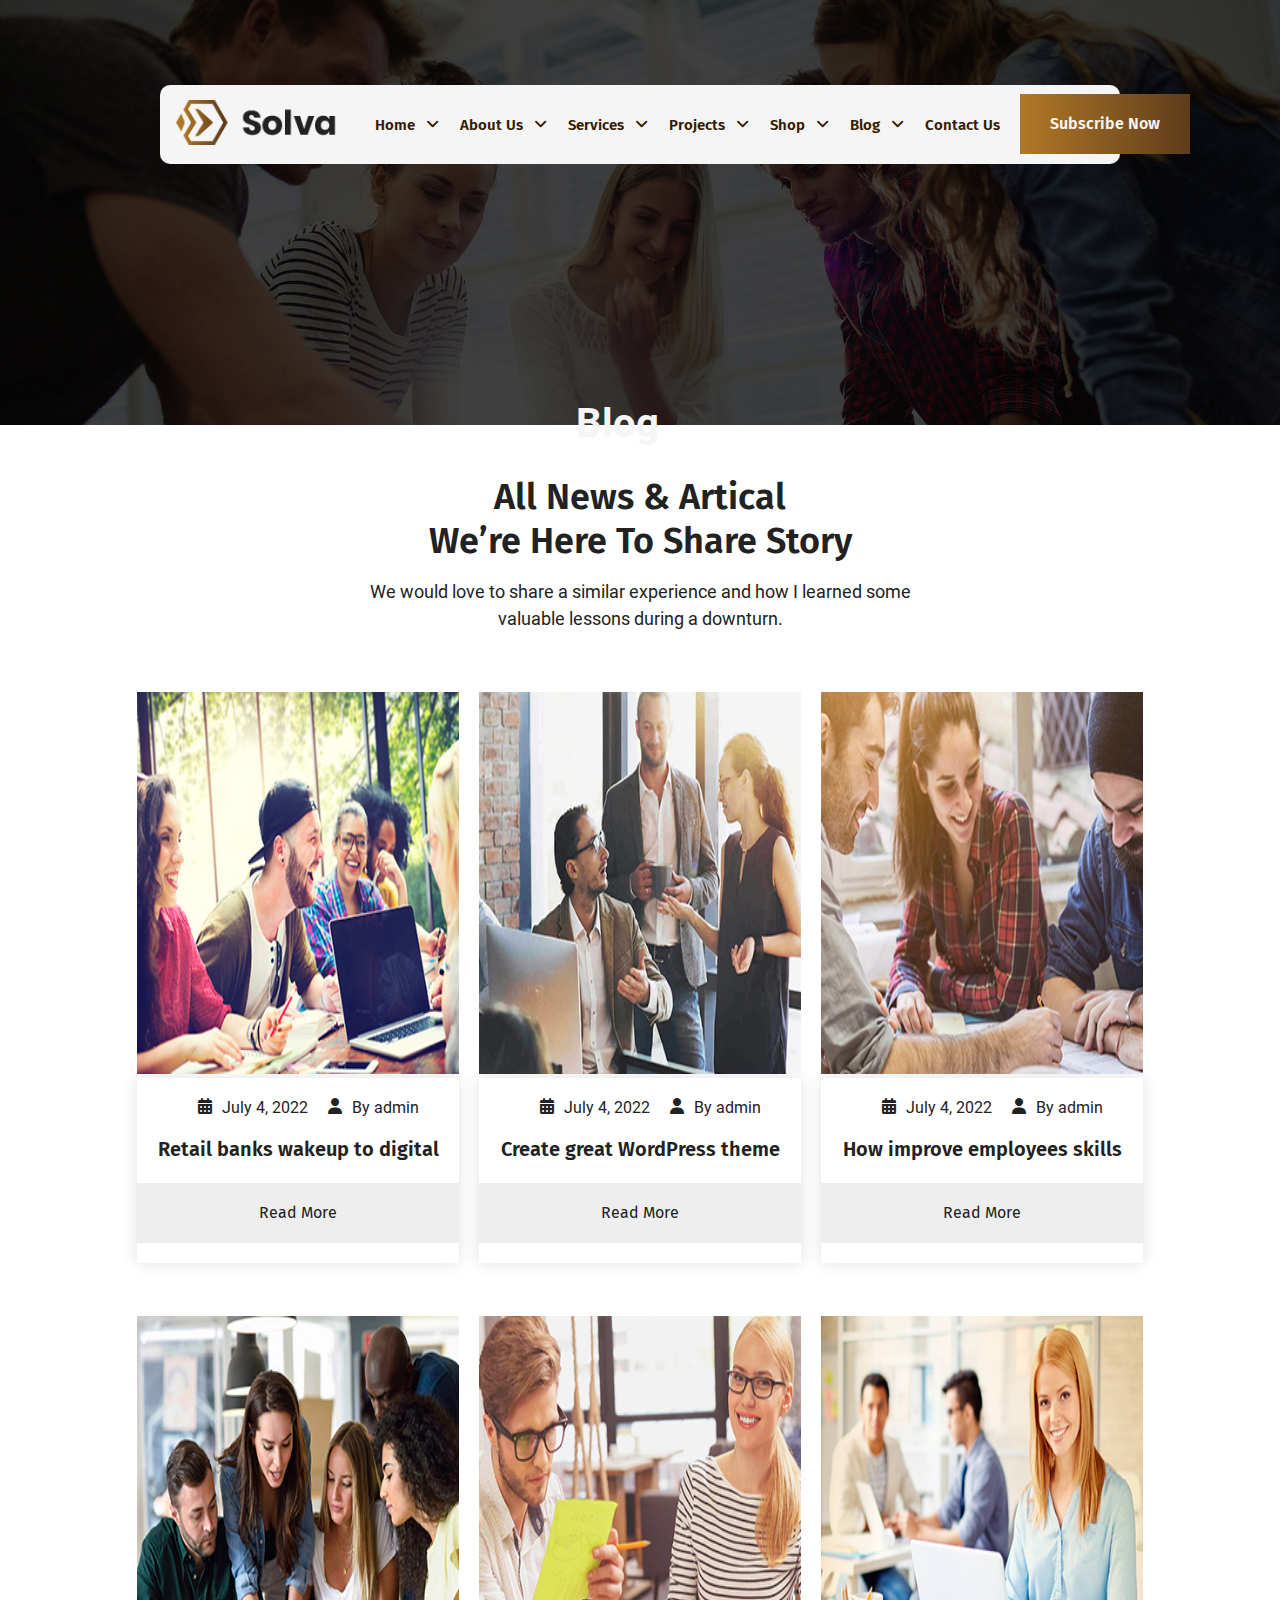
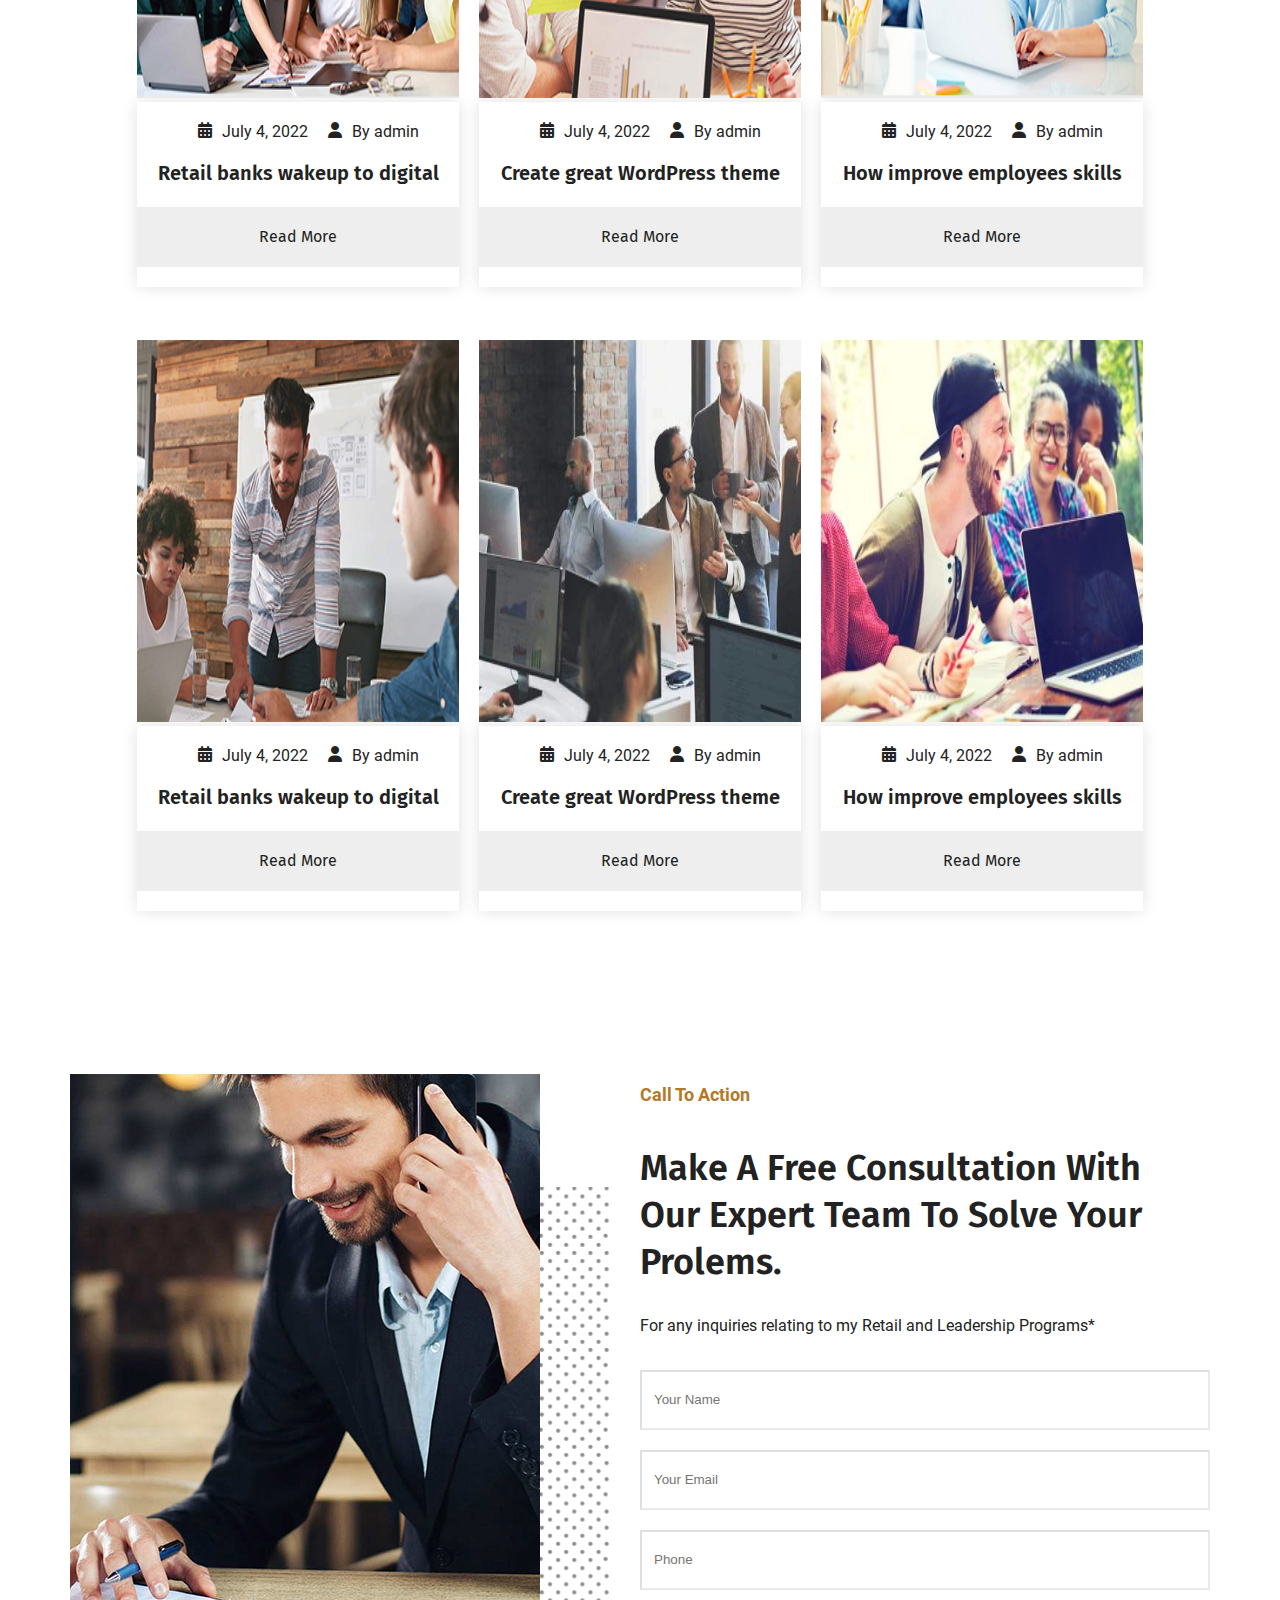
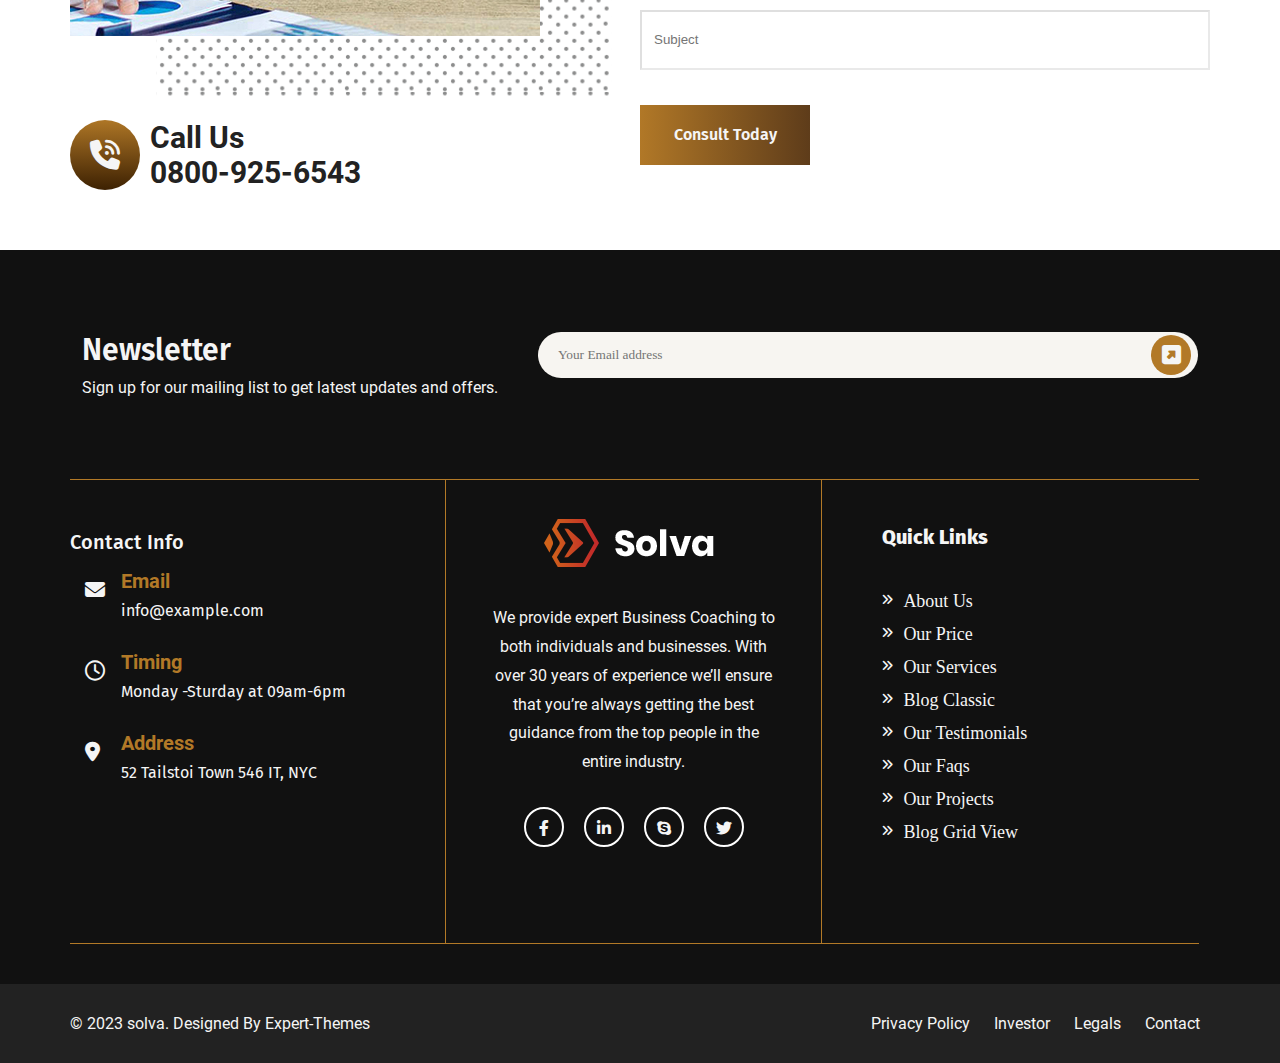
<file: blog.html>
<!DOCTYPE html>
<html lang="en">
  <head>
    <meta charset="UTF-8" />
    <meta http-equiv="X-UA-Compatible" content="IE=edge" />
    <meta name="viewport" content="width=device-width, initial-scale=1.0" />
    <title>Document</title>
    <link rel="stylesheet" href="css/all.min.css" />
    <link rel="stylesheet" href="css/fonts.css" />
    <link rel="stylesheet" href="css/style.css" />
  </head>
  <body>



    <section class="slider row">
        <h1 style="position: absolute; top: 40%; left: 45%; font-size: 40px;">Blog</h1>
        <img style="width: 100%; height: 100%;" src="img/11 (1).jpg" alt="">
       
        <div class="w-50 f-img">
        <div class="content">
                <header class="head row">
            <div class="container">
                <div class="row align-items-center">
                <div class="w-20">
                    <div class="logo">
                    <img src="img/logo-4.png" alt="" />
                    </div>
                </div>
                <div class="w-70 menu row justify-content-center">
                    <ul class="row">
                    <li>
                        <a href="index.html"
                        >Home <i class="fa-solid fa-angle-down"></i
                        ></a>
                        <div class="drop-down">
                        <ul>
                            <li>
                            <a href="#">Home 01</a>
                            </li>
                            <li>
                            <a href="#">Home 02</a>
                            </li>
                            <li>
                            <a href="#">Home 03</a>
                            </li>
                        </ul>
                        </div>
                    </li>
                    <li>
                        <a href="about.html"
                        >About Us <i class="fa-solid fa-angle-down"></i
                        ></a>
                        <div class="drop-down">
                        <ul>
                            <li>
                            <a href="#">About Us</a>
                            </li>
                            <li>
                            <a href="#">Our Faqs</a>
                            </li>
                            <li>
                            <a href="#">Team Details</a>
                            </li>
                            <li>
                            <a href="#">Our Testimonials</a>
                            </li>
                        </ul>
                        </div>
                    </li>
                    <li>
                        <a href="service.html"
                        >Services <i class="fa-solid fa-angle-down"></i
                        ></a>
                        <div class="drop-down">
                        <ul>
                            <li>
                            <a href="#">Our Services</a>
                            </li>
                            <li>
                            <a href="#">Services Details</a>
                            </li>
                        </ul>
                        </div>
                    </li>
                    <li>
                        <a href="#"
                        >Projects <i class="fa-solid fa-angle-down"></i
                        ></a>
                        <div class="drop-down">
                        <ul>
                            <li>
                            <a href="#">Our Projects</a>
                            </li>
                            <li>
                            <a href="#">Project Details</a>
                            </li>
                        </ul>
                        </div>
                    </li>
                    <li>
                        <a href="#"
                        >Shop <i class="fa-solid fa-angle-down"></i
                        ></a>
                        <div class="drop-down">
                        <ul>
                            <li>
                            <a href="#">Shop</a>
                            </li>
                            <li>
                            <a href="#">Product Detail</a>
                            </li>
                            <li>
                            <a href="#">Shopping Cart</a>
                            </li>
                            <li>
                            <a href="#">Checkout</a>
                            </li>
                            <li>
                            <a href="#">My Account</a>
                            </li>
                        </ul>
                        </div>
                    </li>
                    <li>
                        <a href="blog.html"
                        >Blog <i class="fa-solid fa-angle-down"></i
                        ></a>
                        <div class="drop-down">
                        <ul>
                            <li>
                            <a href="#">Blog Grid View </a>
                            </li>
                            <li>
                            <a href="#">Blog Classic </a>
                            </li>
                            <li>
                            <a href="#">Blog Details </a>
                            </li>
                        </ul>
                        </div>
                    </li>
                    <li>
                        <a href="contact.html">Contact Us</a>
                    </li>
                    </ul>
                </div>
                <div class="w-10">
                    <div class="icon">
                    <i class="fa-solid fa-bars"></i>
                    <i class="fa-solid fa-magnifying-glass"></i>
                    </div>
                </div>
                </div>
            </div>
            <button class="btn">Subscribe Now</button>
            </header>
            

            
        </div>
        
        </div>
        <div class="w-50 s-img">
            
        </div>
    </section>



  
    <section class="artical">
      <div class="container">
        <div class="art-head">
          <h1>All News & Artical<br/>
            We’re Here To Share Story</h1>
            <p>We would love to share a similar experience and how I learned some<br/>
              valuable lessons during a downturn.</p>
        </div>
        <div class="art-img">
         <div class="art-p row">
          <div class="w-30 aaa">
            <img src="img/news-1.jpg" alt="">
            <div class="art-content">
              <div class="cale row">
               <div class="july row">
                <i class="fa-solid fa-calendar-days"></i>
                <p>July 4, 2022</p>
               </div>
                <div class="user row">
                  <i class="fa-solid fa-user"></i>
                <p>By admin</p>
                </div>
              </div>
              <h1>Retail banks wakeup to digital
              </h1>
              <button class="btn4">
                Read More
              </button>
             </div>
          </div>
          <div class="w-30 aaa">
            <img src="img/news-2.jpg" alt="">
            <div class="art-content">
              <div class="cale row">
               <div class="july row">
                <i class="fa-solid fa-calendar-days"></i>
                <p>July 4, 2022</p>
               </div>
                <div class="user row">
                  <i class="fa-solid fa-user"></i>
                <p>By admin</p>
                </div>
              </div>
              <h1>Create great WordPress theme
              </h1>
              <button class="btn4">
                Read More
              </button>
             </div>
          </div>
          <div class="w-30 aaa">
            <img src="img/news-3.jpg" alt="">
            <div class="art-content">
              <div class="cale row">
               <div class="july row">
                <i class="fa-solid fa-calendar-days"></i>
                <p>July 4, 2022</p>
               </div>
                <div class="user row">
                  <i class="fa-solid fa-user"></i>
                <p>By admin</p>
                </div>
              </div>
              <h1>How improve employees skills
              </h1>
              <button class="btn4">
                Read More
              </button>
             </div>
          </div>
          
         </div>
         
        </div>
      </div>
    </section>

    <section style="margin-top: -70px;" class="artical">
      <div class="container">

        <div class="art-img">
         <div class="art-p row">
          <div class="w-30 aaa">
            <img src="img/news-4.jpg" alt="">
            <div class="art-content">
              <div class="cale row">
               <div class="july row">
                <i class="fa-solid fa-calendar-days"></i>
                <p>July 4, 2022</p>
               </div>
                <div class="user row">
                  <i class="fa-solid fa-user"></i>
                <p>By admin</p>
                </div>
              </div>
              <h1>Retail banks wakeup to digital
              </h1>
              <button class="btn4">
                Read More
              </button>
             </div>
          </div>
          <div class="w-30 aaa">
            <img src="img/news-5.jpg" alt="">
            <div class="art-content">
              <div class="cale row">
               <div class="july row">
                <i class="fa-solid fa-calendar-days"></i>
                <p>July 4, 2022</p>
               </div>
                <div class="user row">
                  <i class="fa-solid fa-user"></i>
                <p>By admin</p>
                </div>
              </div>
              <h1>Create great WordPress theme
              </h1>
              <button class="btn4">
                Read More
              </button>
             </div>
          </div>
          <div class="w-30 aaa">
            <img src="img/news-6.jpg" alt="">
            <div class="art-content">
              <div class="cale row">
               <div class="july row">
                <i class="fa-solid fa-calendar-days"></i>
                <p>July 4, 2022</p>
               </div>
                <div class="user row">
                  <i class="fa-solid fa-user"></i>
                <p>By admin</p>
                </div>
              </div>
              <h1>How improve employees skills
              </h1>
              <button class="btn4">
                Read More
              </button>
             </div>
          </div>
          
         </div>
         
        </div>
      </div>
    </section>

    
    <section  style="margin-top: -70px;" class="artical">
      <div class="container">

        <div class="art-img">
         <div class="art-p row">
          <div class="w-30 aaa">
            <img src="img/news-7.jpg" alt="">
            <div class="art-content">
              <div class="cale row">
               <div class="july row">
                <i class="fa-solid fa-calendar-days"></i>
                <p>July 4, 2022</p>
               </div>
                <div class="user row">
                  <i class="fa-solid fa-user"></i>
                <p>By admin</p>
                </div>
              </div>
              <h1>Retail banks wakeup to digital
              </h1>
              <button class="btn4">
                Read More
              </button>
             </div>
          </div>
          <div class="w-30 aaa">
            <img src="img/news-11-370x270.jpg" alt="">
            <div class="art-content">
              <div class="cale row">
               <div class="july row">
                <i class="fa-solid fa-calendar-days"></i>
                <p>July 4, 2022</p>
               </div>
                <div class="user row">
                  <i class="fa-solid fa-user"></i>
                <p>By admin</p>
                </div>
              </div>
              <h1>Create great WordPress theme
              </h1>
              <button class="btn4">
                Read More
              </button>
             </div>
          </div>
          <div class="w-30 aaa">
            <img src="img/news-10-370x270.jpg" alt="">
            <div class="art-content">
              <div class="cale row">
               <div class="july row">
                <i class="fa-solid fa-calendar-days"></i>
                <p>July 4, 2022</p>
               </div>
                <div class="user row">
                  <i class="fa-solid fa-user"></i>
                <p>By admin</p>
                </div>
              </div>
              <h1>How improve employees skills
              </h1>
              <button class="btn4">
                Read More
              </button>
             </div>
          </div>
          
         </div>
         
        </div>
      </div>
    </section>



    <section class="action">
      <div class="container">

  <div class="act row">
    <div class="w-50 solve">
      <div class="act-img">
        <img src="img/contact.jpg" alt="">
        
      </div>
      <div class="call row">
        <div class="w-30 icon-call">
          <i class="fa-solid fa-phone-volume"></i>
        </div>
        <div class="w-70 content-call">
          <h1>Call Us</h1>
          <p>0800-925-6543</p>
        </div>
      </div>
    </div>
  
    <div class="w-50 expert">
      <h3>Call To Action</h3>
      <h1>Make A Free Consultation With <br/>Our Expert Team To Solve Your<br/> Prolems.</h1>
      <p>For any inquiries relating to my Retail and Leadership Programs*</p>
      <form>
        <input type="text" placeholder="Your Name">
        <input type="email" placeholder="Your Email">
        <input type="tel" placeholder="Phone">
        <input type="text" placeholder="Subject">
      </form>
      <button class="btn">Consult Today</button>
    </div>
  </div>

      </div>
    </section>
    <footer style=" background-image:none; background-color: rgba(0, 0, 0, 0.934);" class="foot">
        <div class="container">
         <div class="foot-head row">
           <div class="w-40 left">
            <h1>Newsletter</h1>
            <p>Sign up for our mailing list to get latest updates and offers.</p>
           </div>
           <div class="w-60 right">
            <div class="mail">
              <form class="row">
                <input type="email" placeholder="Your Email address">
                <div class="sub-icon">
                 <i class="fa-solid fa-square-up-right"></i>
                </div>
              </form>
            </div>
           </div>
          </div>
   
          <div class="foot-content row">
           <div class="w-33 contact">
             <h2>Contact Info</h2>
             <div class="email row">
               <div class="w-10 ic"><i class="fa-solid fa-envelope"></i></div>
             <div class="w-90 co">
               <h3>Email</h3>
               <p>info@example.com</p>
             </div>
             </div>
             <div class="email row">
               <div class="w-10 ic"><i class="fa-regular fa-clock"></i></div>
             <div class="w-90 co">
               <h3>Timing</h3>
               <p>Monday -Sturday at 09am-6pm</p>
             </div>
             </div>
             <div class="email row">
               <div class="w-10 ic"><i class="fa-solid fa-location-dot"></i></div>
             <div class="w-90 co">
               <h3>Address</h3>
               <p>52 Tailstoi Town 546 IT, NYC</p>
             </div>
             </div>
           </div>
           <div class="w-33 logoicon">
             <img src="img/logo-2.png" alt="">
             <p>We provide expert Business Coaching to<br/> both individuals and businesses. With<br/>  over 30 years of experience we’ll ensure<br/>  that you’re always getting the best<br/>  guidance from the top people in the<br/>  entire industry.</p>
             <div class="icon4 row justify-content-center align-items-center">
                 <i class="fa-brands fa-facebook-f"></i>
                 <i class="fa-brands fa-linkedin-in"></i>
                 <i class="fa-brands fa-skype"></i>
                 <i class="fa-brands fa-twitter"></i>
             </div>
           </div>
           <div class="w-33 links">
             <h2>Quick Links</h2>
             
               <div class="arr row ">
                 <i class="fa-solid fa-angles-right"></i>
                 <p>About Us</p>
               </div>
               <div class="arr row ">
                 <i class="fa-solid fa-angles-right"></i>
                 <p>Our Price</p>
               </div>
               <div class="arr row ">
                 <i class="fa-solid fa-angles-right"></i>
                 <p>Our Services</p>
               </div>
               <div class="arr row ">
                 <i class="fa-solid fa-angles-right"></i>
                 <p>Blog Classic</p>
               </div>
             
   
               <div class="arr row ">
                 <i class="fa-solid fa-angles-right"></i>
                 <p>Our Testimonials</p>
               </div>
               <div class="arr row ">
                 <i class="fa-solid fa-angles-right"></i>
                 <p>Our Faqs</p>
               </div>
               <div class="arr row ">
                 <i class="fa-solid fa-angles-right"></i>
                 <p>Our Projects</p>
               </div>
               <div class="arr row ">
                 <i class="fa-solid fa-angles-right"></i>
                 <p>Blog Grid View </p>
               </div>
           </div>
          </div>
        </div>
       </footer>


       
<section style="background-color: #222222;;" class="lst">
<div class="container">
<div class="solva row justify-content-between">
  <div class="agl">
    <p>© 2023 solva. Designed By Expert-Themes</p>
  </div>
  <div class="pcl">
    <a href="#">Privacy Policy </a>
    <a href="#">Investor </a>
    <a href="#">Legals </a>
    <a href="#">Contact </a>
  </div>
</div>
</div>
</section>



    </body>
    </html>
</file>
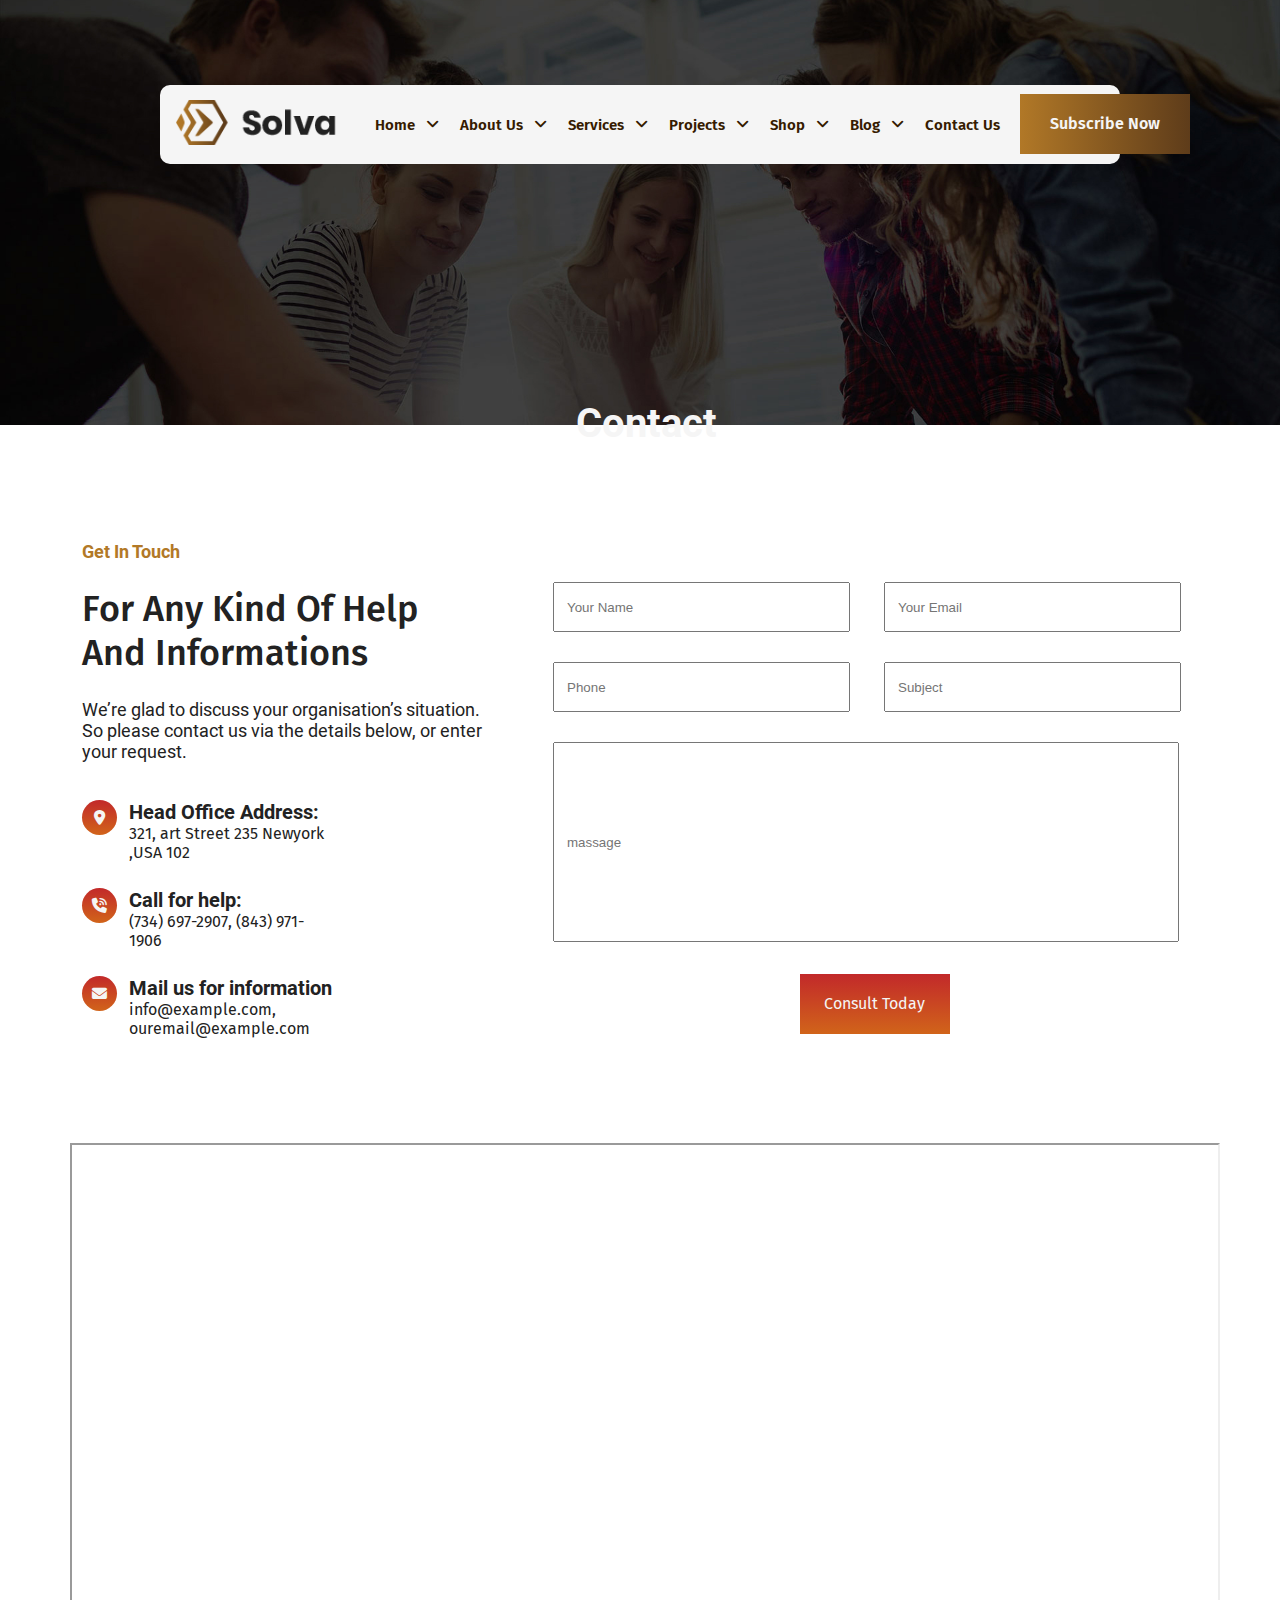
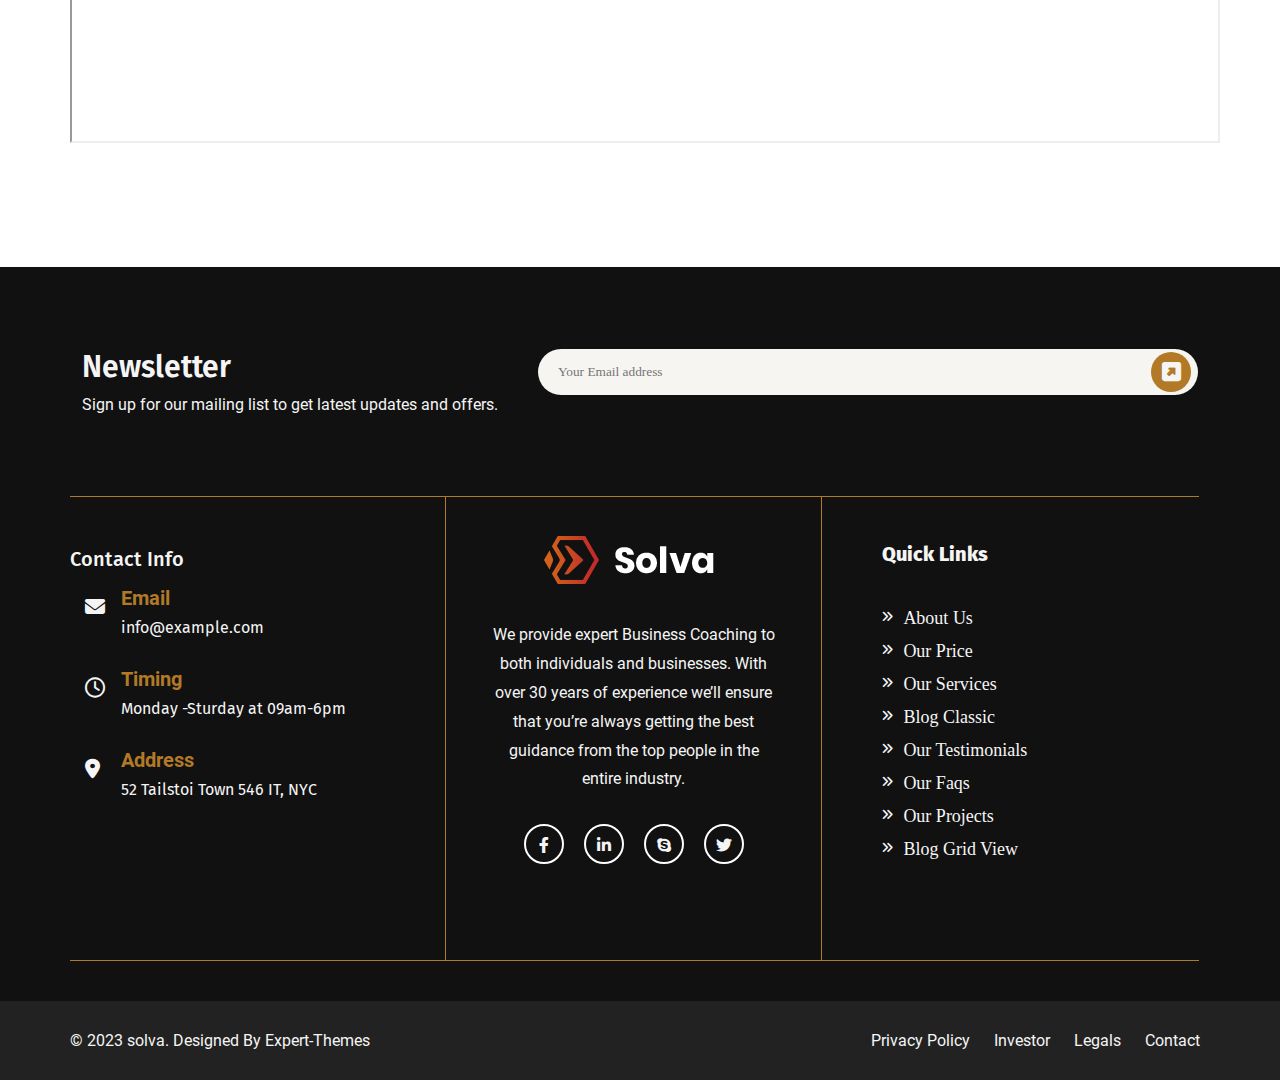
<file: contact.html>
<!DOCTYPE html>
<html lang="en">
  <head>
    <meta charset="UTF-8" />
    <meta http-equiv="X-UA-Compatible" content="IE=edge" />
    <meta name="viewport" content="width=device-width, initial-scale=1.0" />
    <title>Document</title>
    <link rel="stylesheet" href="css/all.min.css" />
    <link rel="stylesheet" href="css/fonts.css" />
    <link rel="stylesheet" href="css/style.css" />
  </head>
  <body>

    <section class="slider row">
        <h1 style="position: absolute; top: 40%; left: 45%; font-size: 40px;">Contact</h1>
        <img style="width: 100%; height: 100%;" src="img/11 (1).jpg" alt="">
       
        <div class="w-50 f-img">
        <div class="content">
                <header class="head row">
            <div class="container">
                <div class="row align-items-center">
                <div class="w-20">
                    <div class="logo">
                    <img src="img/logo-4.png" alt="" />
                    </div>
                </div>
                <div class="w-70 menu row justify-content-center">
                    <ul class="row">
                    <li>
                        <a href="index.html"
                        >Home <i class="fa-solid fa-angle-down"></i
                        ></a>
                        <div class="drop-down">
                        <ul>
                            <li>
                            <a href="#">Home 01</a>
                            </li>
                            <li>
                            <a href="#">Home 02</a>
                            </li>
                            <li>
                            <a href="#">Home 03</a>
                            </li>
                        </ul>
                        </div>
                    </li>
                    <li>
                        <a href="about.html"
                        >About Us <i class="fa-solid fa-angle-down"></i
                        ></a>
                        <div class="drop-down">
                        <ul>
                            <li>
                            <a href="#">About Us</a>
                            </li>
                            <li>
                            <a href="#">Our Faqs</a>
                            </li>
                            <li>
                            <a href="#">Team Details</a>
                            </li>
                            <li>
                            <a href="#">Our Testimonials</a>
                            </li>
                        </ul>
                        </div>
                    </li>
                    <li>
                        <a href="services.html"
                        >Services <i class="fa-solid fa-angle-down"></i
                        ></a>
                        <div class="drop-down">
                        <ul>
                            <li>
                            <a href="#">Our Services</a>
                            </li>
                            <li>
                            <a href="#">Services Details</a>
                            </li>
                        </ul>
                        </div>
                    </li>
                    <li>
                        <a href="#"
                        >Projects <i class="fa-solid fa-angle-down"></i
                        ></a>
                        <div class="drop-down">
                        <ul>
                            <li>
                            <a href="#">Our Projects</a>
                            </li>
                            <li>
                            <a href="#">Project Details</a>
                            </li>
                        </ul>
                        </div>
                    </li>
                    <li>
                        <a href="#"
                        >Shop <i class="fa-solid fa-angle-down"></i
                        ></a>
                        <div class="drop-down">
                        <ul>
                            <li>
                            <a href="#">Shop</a>
                            </li>
                            <li>
                            <a href="#">Product Detail</a>
                            </li>
                            <li>
                            <a href="#">Shopping Cart</a>
                            </li>
                            <li>
                            <a href="#">Checkout</a>
                            </li>
                            <li>
                            <a href="#">My Account</a>
                            </li>
                        </ul>
                        </div>
                    </li>
                    <li>
                        <a href="blog.html"
                        >Blog <i class="fa-solid fa-angle-down"></i
                        ></a>
                        <div class="drop-down">
                        <ul>
                            <li>
                            <a href="#">Blog Grid View </a>
                            </li>
                            <li>
                            <a href="#">Blog Classic </a>
                            </li>
                            <li>
                            <a href="#">Blog Details </a>
                            </li>
                        </ul>
                        </div>
                    </li>
                    <li>
                        <a href="contact.html">Contact Us</a>
                    </li>
                    </ul>
                </div>
                <div class="w-10">
                    <div class="icon">
                    <i class="fa-solid fa-bars"></i>
                    <i class="fa-solid fa-magnifying-glass"></i>
                    </div>
                </div>
                </div>
            </div>
            <button class="btn">Subscribe Now</button>
            </header>
            

            
        </div>
        
        </div>
        <div class="w-50 s-img">
            
        </div>
    </section>


    <div class="contact-center">
        <div class="container">
            <div class="p-mail row">
                <div class="w-40 cen-content row">
                    <div class="cen">
                        <h2>Get In Touch</h2>
                <h1>For Any Kind Of Help<br/>
                    And Informations
                    </h1>
                    <p>We’re glad to discuss your organisation’s situation.<br/>
                        So please contact us via the details below, or enter your request.</p>
                        
                    </div>
            <div class="con-email row">
                <div class="w-20 ci"><i class="fa-solid fa-location-dot"></i></div>
              <div class="w-80 oc">
                <h3>Head Office Address:</h3>
                <p>321, art Street 235 Newyork ,USA 102</p>
              </div>
              </div>
              
            <div class="con-email row">
                <div class="w-20 ci"><i class="fa-solid fa-phone-volume"></i></div>
              <div class="w-80 oc">
                <h3>Call for help:</h3>
                <p>(734) 697-2907, (843) 971-1906</p>
              </div>
              </div>
              
            <div class="con-email row">
                <div class="w-20 ci"><i class="fa-solid fa-envelope"></i></div>
              <div class="w-80 oc">
                <h3>Mail us for information</h3>
                <p> info@example.com, ouremail@example.com</p>
              </div>
              </div>
                </div>
                <div class="w-60 con-mail">
                    <form>
                        <input type="text" placeholder="Your Name">
                        <input type="email" placeholder="Your Email">
                        <input type="tel" placeholder="Phone">
                        <input type="text" placeholder="Subject">
                        <div class="mess">
                            <input type="text" placeholder="massage">
                        </div>
                      </form>
                      <button class="btn5">Consult Today</button>
                </div>
            </div>
        </div>
    </div>



    <div class="container">
        <iframe style="margin-bottom: 120px;" src="https://www.google.com/maps/embed?pb=!1m18!1m12!1m3!1d25216.75425668886!2d144.9425513359971!3d-37.81126055643855!2m3!1f0!2f0!3f0!3m2!1i1024!2i768!4f13.1!3m3!1m2!1s0x6ad642b8c21cb29b%3A0x1c045678462e3510!2sMelbourne%20VIC%203000%2C%20Australia!5e0!3m2!1sen!2sin!4v1682237127918!5m2!1sen!2sin" width="1150" height="600" style="border:0;" allowfullscreen="" loading="lazy" referrerpolicy="no-referrer-when-downgrade"></iframe>
    </div>

    <footer style=" background-image:none; background-color: rgba(0, 0, 0, 0.934);" class="foot">
        <div class="container">
         <div class="foot-head row">
           <div class="w-40 left">
            <h1>Newsletter</h1>
            <p>Sign up for our mailing list to get latest updates and offers.</p>
           </div>
           <div class="w-60 right">
            <div class="mail">
              <form class="row">
                <input type="email" placeholder="Your Email address">
                <div class="sub-icon">
                 <i class="fa-solid fa-square-up-right"></i>
                </div>
              </form>
            </div>
           </div>
          </div>
   
          <div class="foot-content row">
           <div class="w-33 contact">
             <h2>Contact Info</h2>
             <div class="email row">
               <div class="w-10 ic"><i class="fa-solid fa-envelope"></i></div>
             <div class="w-90 co">
               <h3>Email</h3>
               <p>info@example.com</p>
             </div>
             </div>
             <div class="email row">
               <div class="w-10 ic"><i class="fa-regular fa-clock"></i></div>
             <div class="w-90 co">
               <h3>Timing</h3>
               <p>Monday -Sturday at 09am-6pm</p>
             </div>
             </div>
             <div class="email row">
               <div class="w-10 ic"><i class="fa-solid fa-location-dot"></i></div>
             <div class="w-90 co">
               <h3>Address</h3>
               <p>52 Tailstoi Town 546 IT, NYC</p>
             </div>
             </div>
           </div>
           <div class="w-33 logoicon">
             <img src="img/logo-2.png" alt="">
             <p>We provide expert Business Coaching to<br/> both individuals and businesses. With<br/>  over 30 years of experience we’ll ensure<br/>  that you’re always getting the best<br/>  guidance from the top people in the<br/>  entire industry.</p>
             <div class="icon4 row justify-content-center align-items-center">
                 <i class="fa-brands fa-facebook-f"></i>
                 <i class="fa-brands fa-linkedin-in"></i>
                 <i class="fa-brands fa-skype"></i>
                 <i class="fa-brands fa-twitter"></i>
             </div>
           </div>
           <div class="w-33 links">
             <h2>Quick Links</h2>
             
               <div class="arr row ">
                 <i class="fa-solid fa-angles-right"></i>
                 <p>About Us</p>
               </div>
               <div class="arr row ">
                 <i class="fa-solid fa-angles-right"></i>
                 <p>Our Price</p>
               </div>
               <div class="arr row ">
                 <i class="fa-solid fa-angles-right"></i>
                 <p>Our Services</p>
               </div>
               <div class="arr row ">
                 <i class="fa-solid fa-angles-right"></i>
                 <p>Blog Classic</p>
               </div>
             
   
               <div class="arr row ">
                 <i class="fa-solid fa-angles-right"></i>
                 <p>Our Testimonials</p>
               </div>
               <div class="arr row ">
                 <i class="fa-solid fa-angles-right"></i>
                 <p>Our Faqs</p>
               </div>
               <div class="arr row ">
                 <i class="fa-solid fa-angles-right"></i>
                 <p>Our Projects</p>
               </div>
               <div class="arr row ">
                 <i class="fa-solid fa-angles-right"></i>
                 <p>Blog Grid View </p>
               </div>
           </div>
          </div>
        </div>
       </footer>


       
<section style="background-color: #222222;;" class="lst">
<div class="container">
<div class="solva row justify-content-between">
  <div class="agl">
    <p>© 2023 solva. Designed By Expert-Themes</p>
  </div>
  <div class="pcl">
    <a href="#">Privacy Policy </a>
    <a href="#">Investor </a>
    <a href="#">Legals </a>
    <a href="#">Contact </a>
  </div>
</div>
</div>
</section>

    </body>
    </html>
</file>
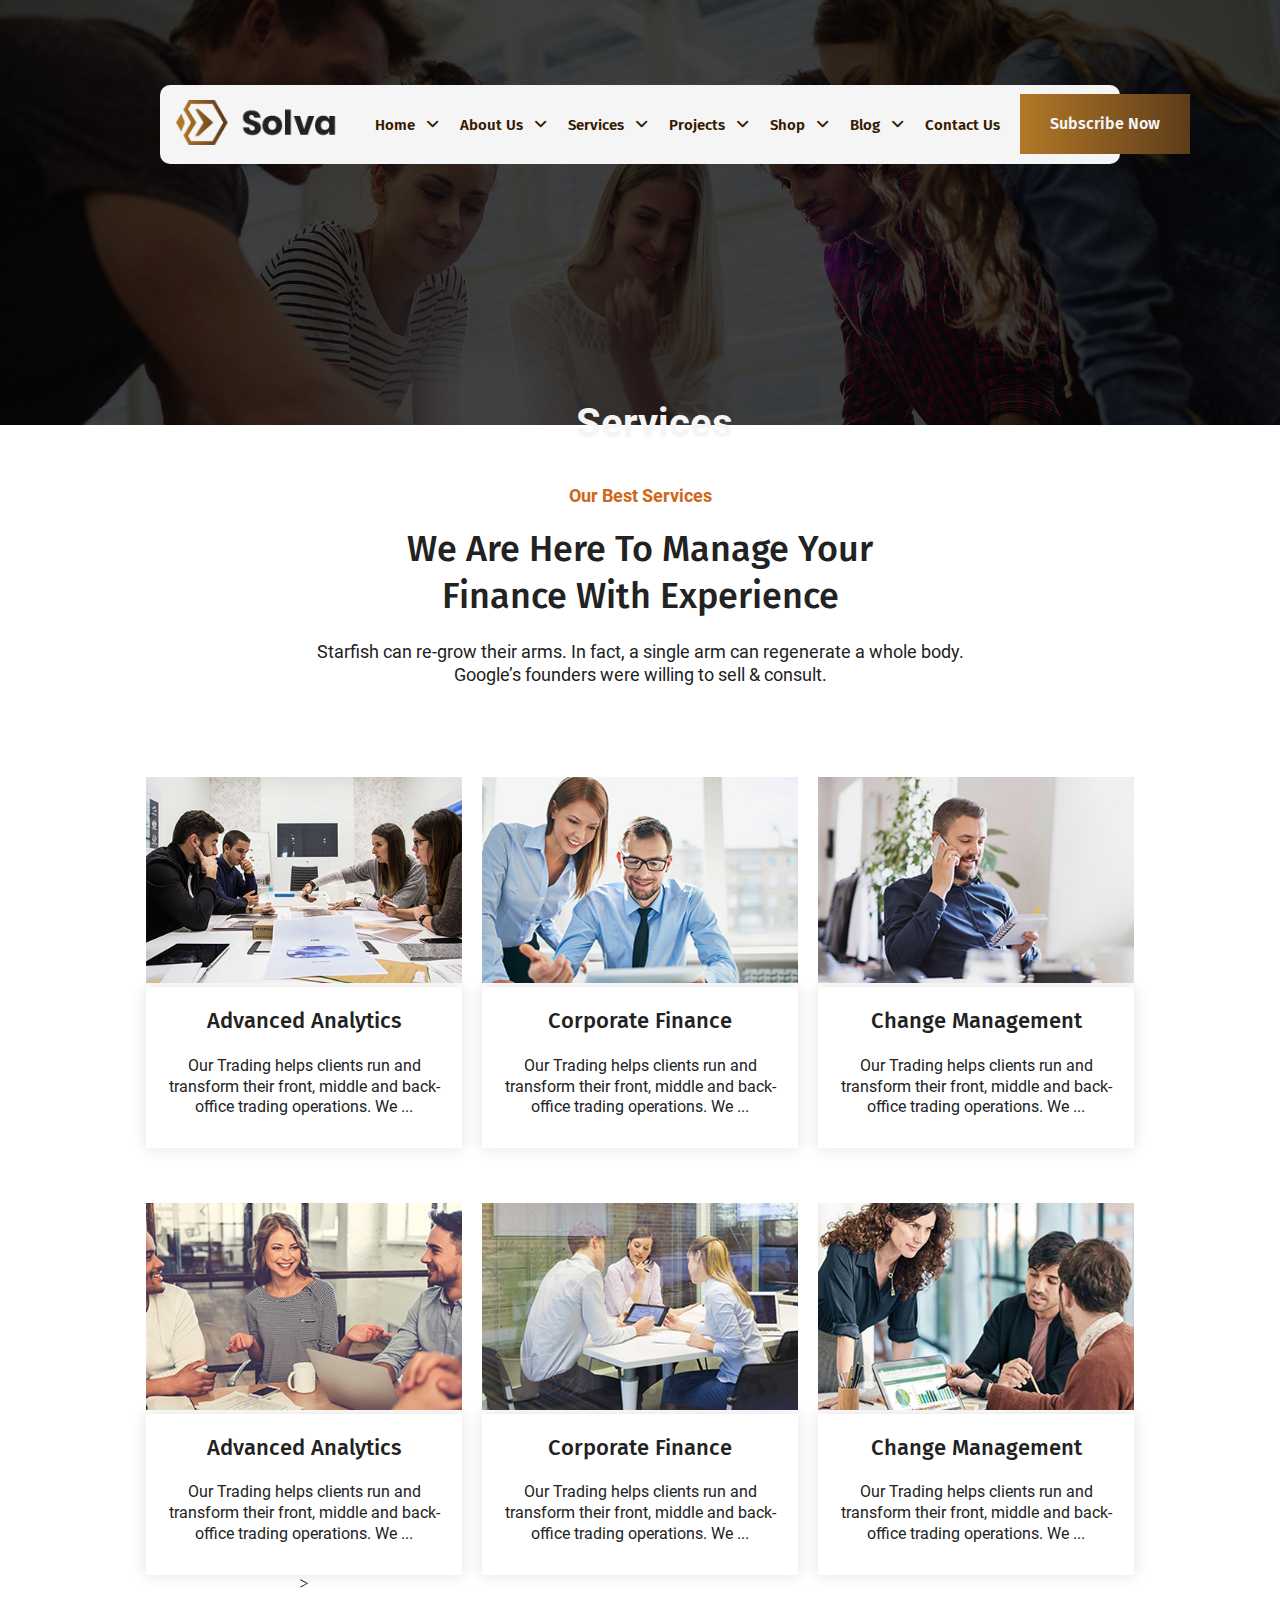
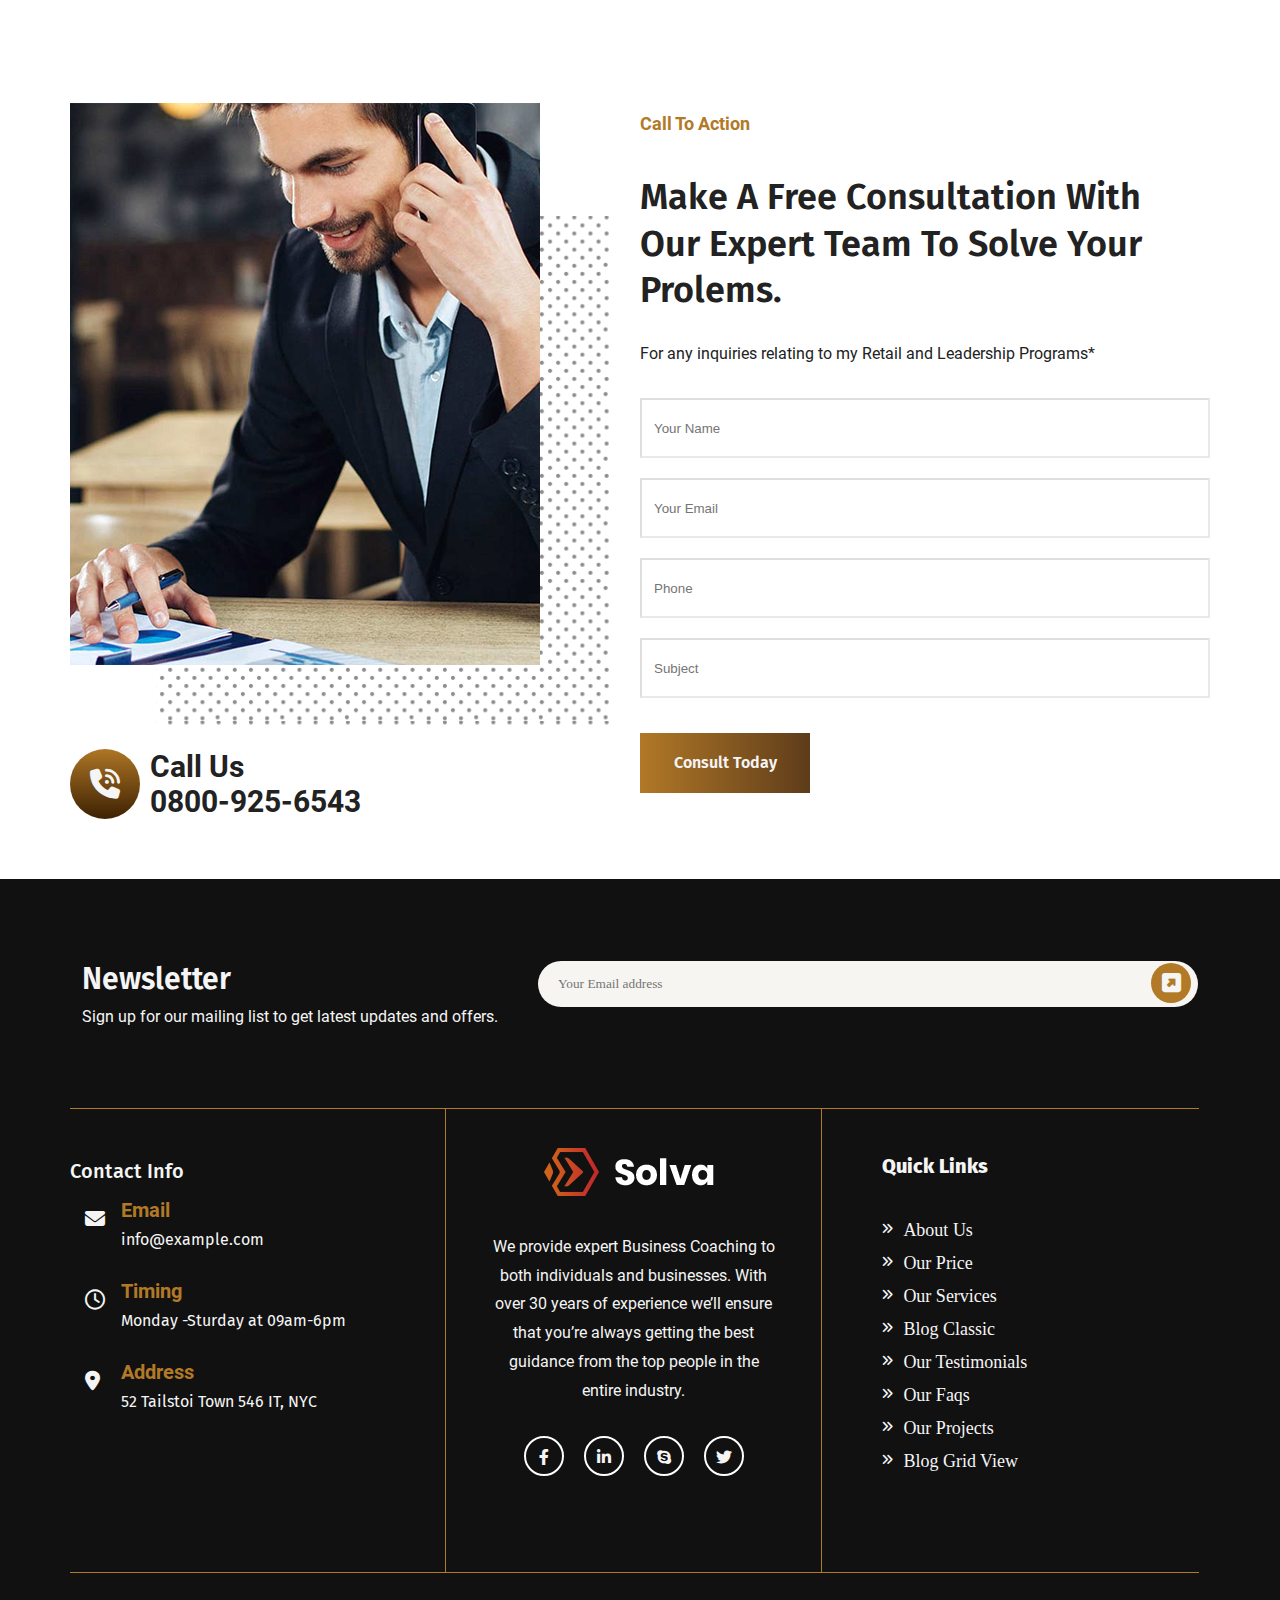
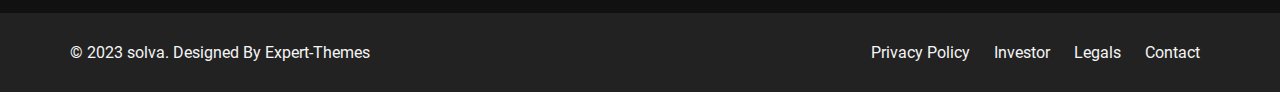
<file: services.html>
<!DOCTYPE html>
<html lang="en">
  <head>
    <meta charset="UTF-8" />
    <meta http-equiv="X-UA-Compatible" content="IE=edge" />
    <meta name="viewport" content="width=device-width, initial-scale=1.0" />
    <title>Document</title>
    <link rel="stylesheet" href="css/all.min.css" />
    <link rel="stylesheet" href="css/fonts.css" />
    <link rel="stylesheet" href="css/style.css" />
  </head>
  <body>

 


    <section class="slider row">
        <h1 style="position: absolute; top: 40%; left: 45%; font-size: 40px;">Services</h1>
        <img style="width: 100%; height: 100%;" src="img/11 (1).jpg" alt="">
       
        <div class="w-50 f-img">
        <div class="content">
                <header class="head row">
            <div class="container">
                <div class="row align-items-center">
                <div class="w-20">
                    <div class="logo">
                    <img src="img/logo-4.png" alt="" />
                    </div>
                </div>
                <div class="w-70 menu row justify-content-center">
                    <ul class="row">
                    <li>
                        <a href="index.html"
                        >Home <i class="fa-solid fa-angle-down"></i
                        ></a>
                        <div class="drop-down">
                        <ul>
                            <li>
                            <a href="#">Home 01</a>
                            </li>
                            <li>
                            <a href="#">Home 02</a>
                            </li>
                            <li>
                            <a href="#">Home 03</a>
                            </li>
                        </ul>
                        </div>
                    </li>
                    <li>
                        <a href="about.html"
                        >About Us <i class="fa-solid fa-angle-down"></i
                        ></a>
                        <div class="drop-down">
                        <ul>
                            <li>
                            <a href="#">About Us</a>
                            </li>
                            <li>
                            <a href="#">Our Faqs</a>
                            </li>
                            <li>
                            <a href="#">Team Details</a>
                            </li>
                            <li>
                            <a href="#">Our Testimonials</a>
                            </li>
                        </ul>
                        </div>
                    </li>
                    <li>
                        <a href="services.html"
                        >Services <i class="fa-solid fa-angle-down"></i
                        ></a>
                        <div class="drop-down">
                        <ul>
                            <li>
                            <a href="#">Our Services</a>
                            </li>
                            <li>
                            <a href="#">Services Details</a>
                            </li>
                        </ul>
                        </div>
                    </li>
                    <li>
                        <a href="#"
                        >Projects <i class="fa-solid fa-angle-down"></i
                        ></a>
                        <div class="drop-down">
                        <ul>
                            <li>
                            <a href="#">Our Projects</a>
                            </li>
                            <li>
                            <a href="#">Project Details</a>
                            </li>
                        </ul>
                        </div>
                    </li>
                    <li>
                        <a href="#"
                        >Shop <i class="fa-solid fa-angle-down"></i
                        ></a>
                        <div class="drop-down">
                        <ul>
                            <li>
                            <a href="#">Shop</a>
                            </li>
                            <li>
                            <a href="#">Product Detail</a>
                            </li>
                            <li>
                            <a href="#">Shopping Cart</a>
                            </li>
                            <li>
                            <a href="#">Checkout</a>
                            </li>
                            <li>
                            <a href="#">My Account</a>
                            </li>
                        </ul>
                        </div>
                    </li>
                    <li>
                        <a href="blog.html"
                        >Blog <i class="fa-solid fa-angle-down"></i
                        ></a>
                        <div class="drop-down">
                        <ul>
                            <li>
                            <a href="#">Blog Grid View </a>
                            </li>
                            <li>
                            <a href="#">Blog Classic </a>
                            </li>
                            <li>
                            <a href="#">Blog Details </a>
                            </li>
                        </ul>
                        </div>
                    </li>
                    <li>
                        <a href="contact.html">Contact Us</a>
                    </li>
                    </ul>
                </div>
                <div class="w-10">
                    <div class="icon">
                    <i class="fa-solid fa-bars"></i>
                    <i class="fa-solid fa-magnifying-glass"></i>
                    </div>
                </div>
                </div>
            </div>
            <button class="btn">Subscribe Now</button>
            </header>
            

            
        </div>
        
        </div>
        <div class="w-50 s-img">
            
        </div>
    </section>



    <div class="service">
      <div class="container">
        <div class="manage-head">
          <h2>Our Best Services</h2>
          <h1>We Are Here To Manage Your<br/>
            Finance With Experience</h1>
            <p>Starfish can re-grow their arms. In fact, a single arm can regenerate a whole body.<br/>
              Google’s founders were willing to sell & consult.</p>
        </div>
        
    <section class="fina">
      <div class="container">
        <div class="fina-img">
         <div class="fina-p row">
          <div class="w-30 fff">
            <div class="fi-img">
              <img src="img/service-1.jpg" alt="">
             </div>
            <div class="fina-content">
              <h2>Advanced Analytics</h2>
              <p>Our Trading helps clients run and transform their front, middle and back-office trading operations. We ...</p>
             </div>
          </div>
          <div class="w-30 ppp">
            <div class="fi-img">
              <img src="img/service-2.jpg" alt="">
             </div>
            <div class="fina-content">
              <h2>Corporate Finance</h2>
              <p>Our Trading helps clients run and transform their front, middle and back-office trading operations. We ...</p>
             </div>
          </div>
          <div class="w-30 hhh">
            <div class="fi-img">
              <img src="img/service-3.jpg" alt="">
             </div>
            <div class="fina-content">
              <h2>Change Management</h2>
              <p>Our Trading helps clients run and transform their front, middle and back-office trading operations. We ...</p>
             </div>
          </div>
          
         </div>
       
         <div  style="margin-top: 35px;" class="fina-p row">
          <div class="w-30 fff">
            <div class="fi-img">
              <img src="img/service-7.jpg" alt="">
             </div>
            <div class="fina-content">
              <h2>Advanced Analytics</h2>
              <p>Our Trading helps clients run and transform their front, middle and back-office trading operations. We ...</p>
             </div>>
          </div>
          <div class="w-30 ppp">
            <div class="fi-img">
              <img src="img/service-8.jpg" alt="">
             </div>
            <div class="fina-content">
              <h2>Corporate Finance</h2>
              <p>Our Trading helps clients run and transform their front, middle and back-office trading operations. We ...</p>
             </div>
          </div>
          <div class="w-30 hhh">
            <div class="fi-img">
              <img src="img/service-9.jpg" alt="">
             </div>
            <div class="fina-content">
              <h2>Change Management</h2>
              <p>Our Trading helps clients run and transform their front, middle and back-office trading operations. We ...</p>
             </div>
          </div>
          
         </div>
         
        </div>
      </div>
    </section>
      </div>
    </div>
    <section class="action">
      <div class="container">

  <div class="act row">
    <div class="w-50 solve">
      <div class="act-img">
        <img src="img/contact.jpg" alt="">
        
      </div>
      <div class="call row">
        <div class="w-30 icon-call">
          <i class="fa-solid fa-phone-volume"></i>
        </div>
        <div class="w-70 content-call">
          <h1>Call Us</h1>
          <p>0800-925-6543</p>
        </div>
      </div>
    </div>
  
    <div class="w-50 expert">
      <h3>Call To Action</h3>
      <h1>Make A Free Consultation With <br/>Our Expert Team To Solve Your<br/> Prolems.</h1>
      <p>For any inquiries relating to my Retail and Leadership Programs*</p>
      <form>
        <input type="text" placeholder="Your Name">
        <input type="email" placeholder="Your Email">
        <input type="tel" placeholder="Phone">
        <input type="text" placeholder="Subject">
      </form>
      <button class="btn">Consult Today</button>
    </div>
  </div>

      </div>
    </section>




    <footer style=" background-image:none; background-color: rgba(0, 0, 0, 0.934);" class="foot">
        <div class="container">
         <div class="foot-head row">
           <div class="w-40 left">
            <h1>Newsletter</h1>
            <p>Sign up for our mailing list to get latest updates and offers.</p>
           </div>
           <div class="w-60 right">
            <div class="mail">
              <form class="row">
                <input type="email" placeholder="Your Email address">
                <div class="sub-icon">
                 <i class="fa-solid fa-square-up-right"></i>
                </div>
              </form>
            </div>
           </div>
          </div>


          
   
          <div class="foot-content row">
           <div class="w-33 contact">
             <h2>Contact Info</h2>
             <div class="email row">
               <div class="w-10 ic"><i class="fa-solid fa-envelope"></i></div>
             <div class="w-90 co">
               <h3>Email</h3>
               <p>info@example.com</p>
             </div>
             </div>
             <div class="email row">
               <div class="w-10 ic"><i class="fa-regular fa-clock"></i></div>
             <div class="w-90 co">
               <h3>Timing</h3>
               <p>Monday -Sturday at 09am-6pm</p>
             </div>
             </div>
             <div class="email row">
               <div class="w-10 ic"><i class="fa-solid fa-location-dot"></i></div>
             <div class="w-90 co">
               <h3>Address</h3>
               <p>52 Tailstoi Town 546 IT, NYC</p>
             </div>
             </div>
           </div>
           <div class="w-33 logoicon">
             <img src="img/logo-2.png" alt="">
             <p>We provide expert Business Coaching to<br/> both individuals and businesses. With<br/>  over 30 years of experience we’ll ensure<br/>  that you’re always getting the best<br/>  guidance from the top people in the<br/>  entire industry.</p>
             <div class="icon4 row justify-content-center align-items-center">
                 <i class="fa-brands fa-facebook-f"></i>
                 <i class="fa-brands fa-linkedin-in"></i>
                 <i class="fa-brands fa-skype"></i>
                 <i class="fa-brands fa-twitter"></i>
             </div>
           </div>
           <div class="w-33 links">
             <h2>Quick Links</h2>
             
               <div class="arr row ">
                 <i class="fa-solid fa-angles-right"></i>
                 <p>About Us</p>
               </div>
               <div class="arr row ">
                 <i class="fa-solid fa-angles-right"></i>
                 <p>Our Price</p>
               </div>
               <div class="arr row ">
                 <i class="fa-solid fa-angles-right"></i>
                 <p>Our Services</p>
               </div>
               <div class="arr row ">
                 <i class="fa-solid fa-angles-right"></i>
                 <p>Blog Classic</p>
               </div>
             
   
               <div class="arr row ">
                 <i class="fa-solid fa-angles-right"></i>
                 <p>Our Testimonials</p>
               </div>
               <div class="arr row ">
                 <i class="fa-solid fa-angles-right"></i>
                 <p>Our Faqs</p>
               </div>
               <div class="arr row ">
                 <i class="fa-solid fa-angles-right"></i>
                 <p>Our Projects</p>
               </div>
               <div class="arr row ">
                 <i class="fa-solid fa-angles-right"></i>
                 <p>Blog Grid View </p>
               </div>
           </div>
          </div>
        </div>
       </footer>


       
<section style="background-color: #222222;;" class="lst">
<div class="container">
<div class="solva row justify-content-between">
  <div class="agl">
    <p>© 2023 solva. Designed By Expert-Themes</p>
  </div>
  <div class="pcl">
    <a href="#">Privacy Policy </a>
    <a href="#">Investor </a>
    <a href="#">Legals </a>
    <a href="#">Contact </a>
  </div>
</div>
</div>
</section>

    </body>
    </html>
</file>
<file: css/fonts.css>
@font-face {
    font-family: 'Roboto';
    src: url('../fonts/Roboto-Black.woff2') format('woff2'),
        url('../fonts/Roboto-Black.woff') format('woff');
    font-weight: 900;
    font-style: normal;
    font-display: swap;
}

@font-face {
    font-family: 'Roboto';
    src: url('../fonts/Roboto-BlackItalic.woff2') format('woff2'),
        url('../fonts/Roboto-BlackItalic.woff') format('woff');
    font-weight: 900;
    font-style: italic;
    font-display: swap;
}

@font-face {
    font-family: 'Roboto';
    src: url('../fonts/Roboto-Bold.woff2') format('woff2'),
        url('../fonts/Roboto-Bold.woff') format('woff');
    font-weight: bold;
    font-style: normal;
    font-display: swap;
}

@font-face {
    font-family: 'Roboto';
    src: url('../fonts/Roboto-Italic.woff2') format('woff2'),
        url('../fonts/Roboto-Italic.woff') format('woff');
    font-weight: normal;
    font-style: italic;
    font-display: swap;
}

@font-face {
    font-family: 'Roboto';
    src: url('../fonts/Roboto-BoldItalic.woff2') format('woff2'),
        url('../fonts/Roboto-BoldItalic.woff') format('woff');
    font-weight: bold;
    font-style: italic;
    font-display: swap;
}

@font-face {
    font-family: 'Roboto';
    src: url('../fonts/Roboto-Light.woff2') format('woff2'),
        url('../fonts/Roboto-Light.woff') format('woff');
    font-weight: 300;
    font-style: normal;
    font-display: swap;
}

@font-face {
    font-family: 'Roboto';
    src: url('../fonts/Roboto-LightItalic.woff2') format('woff2'),
        url('../fonts/Roboto-LightItalic.woff') format('woff');
    font-weight: 300;
    font-style: italic;
    font-display: swap;
}

@font-face {
    font-family: 'Roboto';
    src: url('../fonts/Roboto-Medium.woff2') format('woff2'),
        url('../fonts/Roboto-Medium.woff') format('woff');
    font-weight: 500;
    font-style: normal;
    font-display: swap;
}

@font-face {
    font-family: 'Roboto';
    src: url('../fonts/Roboto-MediumItalic.woff2') format('woff2'),
        url('../fonts/Roboto-MediumItalic.woff') format('woff');
    font-weight: 500;
    font-style: italic;
    font-display: swap;
}

@font-face {
    font-family: 'Roboto';
    src: url('../fonts/Roboto-Regular.woff2') format('woff2'),
        url('../fonts/Roboto-Regular.woff') format('woff');
    font-weight: normal;
    font-style: normal;
    font-display: swap;
}

@font-face {
    font-family: 'Roboto';
    src: url('../fonts/Roboto-Thin.woff2') format('woff2'),
        url('../fonts/Roboto-Thin.woff') format('woff');
    font-weight: 100;
    font-style: normal;
    font-display: swap;
}

@font-face {
    font-family: 'Roboto';
    src: url('../fonts/Roboto-ThinItalic.woff2') format('woff2'),
        url('../fonts/Roboto-ThinItalic.woff') format('woff');
    font-weight: 100;
    font-style: italic;
    font-display: swap;
}

@font-face {
    font-family: 'Fira Sans';
    src: url('../fonts/FiraSans-Black.woff2') format('woff2'),
        url('../fonts/FiraSans-Black.woff') format('woff');
    font-weight: 900;
    font-style: normal;
    font-display: swap;
}

@font-face {
    font-family: 'Fira Sans';
    src: url('../fonts/FiraSans-BlackItalic.woff2') format('woff2'),
        url('../fonts/FiraSans-BlackItalic.woff') format('woff');
    font-weight: 900;
    font-style: italic;
    font-display: swap;
}

@font-face {
    font-family: 'Fira Sans';
    src: url('../fonts/FiraSans-Bold.woff2') format('woff2'),
        url('../fonts/FiraSans-Bold.woff') format('woff');
    font-weight: bold;
    font-style: normal;
    font-display: swap;
}

@font-face {
    font-family: 'Fira Sans';
    src: url('../fonts/FiraSans-BoldItalic.woff2') format('woff2'),
        url('../fonts/FiraSans-BoldItalic.woff') format('woff');
    font-weight: bold;
    font-style: italic;
    font-display: swap;
}

@font-face {
    font-family: 'Fira Sans';
    src: url('../fonts/FiraSans-ExtraBold.woff2') format('woff2'),
        url('../fonts/FiraSans-ExtraBold.woff') format('woff');
    font-weight: bold;
    font-style: normal;
    font-display: swap;
}

@font-face {
    font-family: 'Fira Sans';
    src: url('../fonts/FiraSans-ExtraBoldItalic.woff2') format('woff2'),
        url('../fonts/FiraSans-ExtraBoldItalic.woff') format('woff');
    font-weight: bold;
    font-style: italic;
    font-display: swap;
}

@font-face {
    font-family: 'Fira Sans';
    src: url('../fonts/FiraSans-ExtraLight.woff2') format('woff2'),
        url('../fonts/FiraSans-ExtraLight.woff') format('woff');
    font-weight: 200;
    font-style: normal;
    font-display: swap;
}

@font-face {
    font-family: 'Fira Sans';
    src: url('../fonts/FiraSans-ExtraLightItalic.woff2') format('woff2'),
        url('../fonts/FiraSans-ExtraLightItalic.woff') format('woff');
    font-weight: 200;
    font-style: italic;
    font-display: swap;
}

@font-face {
    font-family: 'Fira Sans';
    src: url('../fonts/FiraSans-Italic.woff2') format('woff2'),
        url('../fonts/FiraSans-Italic.woff') format('woff');
    font-weight: normal;
    font-style: italic;
    font-display: swap;
}

@font-face {
    font-family: 'Fira Sans';
    src: url('../fonts/FiraSans-Light.woff2') format('woff2'),
        url('../fonts/FiraSans-Light.woff') format('woff');
    font-weight: 300;
    font-style: normal;
    font-display: swap;
}

@font-face {
    font-family: 'Fira Sans';
    src: url('../fonts/FiraSans-LightItalic.woff2') format('woff2'),
        url('../fonts/FiraSans-LightItalic.woff') format('woff');
    font-weight: 300;
    font-style: italic;
    font-display: swap;
}

@font-face {
    font-family: 'Fira Sans';
    src: url('../fonts/FiraSans-Medium.woff2') format('woff2'),
        url('../fonts/FiraSans-Medium.woff') format('woff');
    font-weight: 500;
    font-style: normal;
    font-display: swap;
}

@font-face {
    font-family: 'Fira Sans';
    src: url('../fonts/FiraSans-MediumItalic.woff2') format('woff2'),
        url('../fonts/FiraSans-MediumItalic.woff') format('woff');
    font-weight: 500;
    font-style: italic;
    font-display: swap;
}

@font-face {
    font-family: 'Fira Sans';
    src: url('../fonts/FiraSans-Regular.woff2') format('woff2'),
        url('../fonts/FiraSans-Regular.woff') format('woff');
    font-weight: normal;
    font-style: normal;
    font-display: swap;
}

@font-face {
    font-family: 'Fira Sans';
    src: url('../fonts/FiraSans-SemiBold.woff2') format('woff2'),
        url('../fonts/FiraSans-SemiBold.woff') format('woff');
    font-weight: 600;
    font-style: normal;
    font-display: swap;
}

@font-face {
    font-family: 'Fira Sans';
    src: url('../fonts/FiraSans-SemiBoldItalic.woff2') format('woff2'),
        url('../fonts/FiraSans-SemiBoldItalic.woff') format('woff');
    font-weight: 600;
    font-style: italic;
    font-display: swap;
}

@font-face {
    font-family: 'Fira Sans';
    src: url('../fonts/FiraSans-Thin.woff2') format('woff2'),
        url('../fonts/FiraSans-Thin.woff') format('woff');
    font-weight: 100;
    font-style: normal;
    font-display: swap;
}

@font-face {
    font-family: 'Fira Sans';
    src: url('../fonts/FiraSans-ThinItalic.woff2') format('woff2'),
        url('../fonts/FiraSans-ThinItalic.woff') format('woff');
    font-weight: 100;
    font-style: italic;
    font-display: swap;
}
</file>
<file: css/style.css>
* {
  padding: 0;
  margin: 0;
  box-sizing: border-box;
  outline: none;
  list-style: none;
}

.container {
  max-width: 1140px;
  margin: 0 auto;
}

.row {
  display: flex;
  flex-wrap: wrap;
}

.justify-content-center {
  justify-content: center;
}

.align-items-center {
  align-items: center;
}

.justify-content-between {
  justify-content: space-between;
}

.w-50 {
  width: 50%;
}

.w-70 {
  width: 70%;
  padding: 10px;
}

.w-10 {
  width: 10%;
  padding: 12px;
}

.w-20 {
  width: 20%;
  padding: 0 10px;
}

.w-30 {
  width: 30%;
  padding: 10px;
}

.w-32 {
  width: 32%;
}

.w-33 {
  width: 33%;
}

.w-80 {
  width: 80%;
  padding: 0 12px;
}

.w-40 {
  width: 40%;
  padding: 12px;
}

.w-60 {
  width: 60%;
  padding: 12px;
}

.w-90 {
  width: 90%;
  padding: 5px;
}

.slider .content p {
  color: #f5f5f5;
  padding: 25px 0 25px 190px;
  font-family: Roboto;
}
.slider .f-img {
  background-image: url("../img/pattern-1.jpg");
}
.slider .f-img .icon3 {
  padding: 0 0 60px 0;
}
.slider .f-img .icon3 .fb i {
  color: #f5f5f5;
  padding: 15px 30px;
}
.slider .s-img {
  background-image: url("../img/image-3.jpg");
  position: relative;
  background-size: cover;
  background-position: right center;
}
.slider .s-img .box {
  position: absolute;
  top: 850px;
  width: 75%;
  padding: 40px 0;
}
.slider .s-img .box h3 {
  padding: 20px 50px;
  background-color: #000000;
  color: #f5f5f5;
  font-size: 24px;
  font-family: Roboto;
  line-height: 1.8;
  font-weight: 400;
}
.slider header {
  border-radius: 10px;
  top: 85px;
  width: 75%;
  background-color: #f5f5f5;
  position: absolute;
  left: 50%;
  transform: translateX(-50%);
  z-index: 9999999999999;
}
.slider header .logo img {
  width: 100%;
  height: 100%;
}
.slider header .menu {
  position: relative;
}
.slider header .menu ul li {
  padding: 0 7px;
}
.slider header .menu ul li a {
  text-decoration: none;
  color: #361b00;
  font-family: Fira Sans;
  font-size: 15px;
  font-weight: 600;
}
.slider header .menu ul li .drop-down {
  width: 200px;
  background-color: rgba(245, 245, 245, 0.8235294118);
  padding: 15px;
  top: 60px;
  font-size: 15px;
  position: absolute;
  border-radius: 7px;
  opacity: 0;
  visibility: hidden;
  transition: all 0.5s;
  z-index: 99 !important;
}
.slider header .menu ul li .drop-down ul li {
  padding: 7px;
  transition: all 0.5s;
  border-radius: 5px;
}
.slider header .menu ul li .drop-down ul li:hover {
  background-color: #222222;
}
.slider header .menu ul li .drop-down ul li:hover a {
  color: #f5f5f5;
}
.slider header .menu ul li:hover .drop-down {
  opacity: 1;
  visibility: visible;
}
.slider .content i {
  padding: 0 8px;
}
.slider .btn {
  width: 170px;
  height: 60px;
  background-image: linear-gradient(to right, #b17827 0%, #5e3c1a 100%);
  text-align: center;
  line-height: 60px;
  color: #f5f5f5;
  font-size: 16px;
  font-family: Fira Sans;
  font-weight: 600;
  z-index: 99;
  transition: all 2s;
  position: absolute;
  border: none;
  right: -70px;
  top: 9px;
}
.slider .btn:hover {
  background-image: linear-gradient(to left, #b17827 0%, #5e3c1a 100%);
}
.slider h4 {
  padding-top: 200px;
  font-family: Roboto;
  padding-left: 195px;
  color: #f5f5f5;
  margin-top: 70px;
}
.slider h1 {
  font-size: 60px;
  color: #f5f5f5;
  font-family: Roboto;
  display: flex;
  justify-content: center;
  padding: 40px 0;
}
.slider .buttons {
  padding-left: 180px;
  padding-bottom: 50px;
}
.slider .btn1 {
  width: 150px;
  height: 50px;
  background-color: #f5f5f5;
  text-align: center;
  line-height: 50px;
  color: #361b00;
  font-size: 16px;
  font-family: Fira Sans;
  font-weight: 600;
  margin: 12px;
  transition: all 1s;
}
.slider .btn1:hover {
  color: #f5f5f5;
  background-color: black;
}
.slider .btn2 {
  width: 150px;
  height: 50px;
  background-color: transparent;
  text-align: center;
  line-height: 50px;
  color: #f5f5f5;
  font-size: 16px;
  font-family: Fira Sans;
  font-weight: 600;
  border: 2px solid #f5f5f5;
  margin: 12px;
  transition: all 1s;
}
.slider .btn2:hover {
  color: #361b00;
  background-color: #f5f5f5;
}

.about-us {
  padding: 100px;
}
.about-us .about-he {
  border-right: 1px solid #bbbbbb;
}
.about-us .about-he h3 {
  font-size: 18px;
  font-family: Roboto;
  color: #b27927;
}
.about-us .about-he h1 {
  font-size: 36px;
  font-family: Fira Sans;
  color: #222222;
  font-weight: 600;
  padding: 22px 0;
  line-height: 1.5;
}
.about-us .about-p p {
  width: 400px;
  padding: 52px 30px;
  font-size: 16px;
  font-family: Roboto;
  color: #222222;
  line-height: 1.8;
}
.about-us .about-p .btn {
  width: 170px;
  height: 60px;
  background-image: linear-gradient(to right, #b17827 0%, #5e3c1a 100%);
  text-align: center;
  line-height: 60px;
  color: #f5f5f5;
  font-size: 16px;
  font-family: Fira Sans;
  font-weight: 600;
  z-index: 99;
  transition: all 2s;
  border: none;
}
.about-us .about-p .btn:hover {
  background-image: linear-gradient(to left, #b17827 0%, #5e3c1a 100%);
}

.know {
  padding: 100px 0;
  background-color: #f5f5f5;
  position: relative;
}
.know .pay {
  padding-top: 80px;
}
.know .box1 {
  padding: 30px 20px;
  margin: 10px;
  border-radius: 7px;
  text-align: center;
  background-color: #361b00;
}
.know .box1 i {
  font-size: 62px;
  color: #b27927;
  padding: 17px 0;
}
.know .box1 h4 {
  color: #f5f5f5;
  font-size: 20px;
  font-family: Fira Sans;
  margin: 14px 0px;
}
.know .box1 p {
  color: #f5f5f5;
  font-size: 16px;
  font-family: Roboto;
  margin: 20px 0px;
  line-height: 1.5;
}
.know .b-img {
  position: absolute;
  top: 0;
}
.know .b-img-1 {
  position: absolute;
  bottom: 0;
  right: 0;
}
.know .content5 {
  padding-left: 50px;
}
.know .content5 h1 {
  color: #222222;
  font-size: 36px;
  font-family: Fira Sans;
  font-weight: 600;
  padding-bottom: 20px;
}
.know .content5 p {
  color: #222222;
  font-size: 18px;
  font-family: Roboto;
  padding-bottom: 30px;
}
.know .content5 .personal .icon6 i {
  align-items: center;
  font-size: 62px;
  color: #361b00;
  padding: 17px 0;
}
.know .content5 .personal .content6 {
  padding: 10px 0;
}
.know .content5 .personal .content6 h3 {
  color: #b27927;
  font-size: 20px;
  font-family: Fira Sans;
  padding-bottom: 12px;
  font-weight: 600;
}
.know .content5 .personal .content6 p {
  color: #222222;
  font-size: 16px;
  font-family: Roboto;
  line-height: 1.5;
}
.know .content5 .piano .icon7 i {
  width: 60px;
  height: 60px;
  background-color: white;
  font-size: 18px;
  border-radius: 50%;
  text-align: center;
  justify-content: center;
  align-items: center;
  display: flex;
  transition: all 2s;
}
.know .content5 .piano .icon7 i:hover {
  box-shadow: 0 0 0 15px rgba(177, 120, 39, 0.4);
}
.know .content5 .piano .btn {
  width: 170px;
  height: 60px;
  background-image: linear-gradient(to right, #b17827 0%, #5e3c1a 100%);
  text-align: center;
  line-height: 60px;
  color: #f5f5f5;
  font-size: 16px;
  font-family: Fira Sans;
  font-weight: 600;
  z-index: 99;
  transition: all 2s;
  border: none;
  margin-left: 50px;
  font-size: 16px;
  font-family: Fira Sans;
}
.know .content5 .piano .btn:hover {
  background-image: linear-gradient(to left, #b17827 0%, #5e3c1a 100%);
}

.offer {
  background-image: url("../img/9.jpg");
  background-color: rgba(0, 0, 0, 0.9);
}
.offer .offer-head h2 {
  color: #f5f5f5;
  font-size: 18px;
  font-family: Roboto;
  text-align: center;
  padding: 62px 0 20px 0;
}
.offer .offer-head h1 {
  color: #f5f5f5;
  font-size: 36px;
  font-family: Fira Sans;
  text-align: center;
  font-weight: 600;
  padding-bottom: 20px;
}
.offer .offer-head p {
  color: #f5f5f5;
  font-size: 18px;
  font-family: Roboto;
  text-align: center;
  font-weight: 400;
  padding-bottom: 20px;
  line-height: 1.5;
}
.offer .purvi {
  padding-bottom: 70px;
}
.offer .purvi .offer-content {
  position: relative;
}
.offer .purvi .offer-content .img7 img {
  width: 350px;
  height: 270px;
}
.offer .purvi .offer-content .box5 .content10 {
  width: 28%;
  background-color: #f5f5f5;
  padding: 20px;
  position: absolute;
  transform: translateX(5%);
  top: 90%;
}
.offer .purvi .offer-content .box5 .content10 i {
  padding: 0 12px;
  color: #b27927;
}
.offer .purvi .offer-content .box5 .content10 h1 {
  color: #222222;
  font-size: 18px;
  font-family: Fira Sans;
  font-weight: 500;
}
.offer .purvi .offer-content .box5 .content10:hover {
  background-image: linear-gradient(to left, #b17827 0%, #5e3c1a 100%);
}
.offer .purvi .offer-content .box5 .content10:hover i {
  color: #f5f5f5;
}
.offer .purvi .offer-content .box5 .content10:hover h1 {
  color: #f5f5f5;
}
.offer .last {
  display: flex;
  justify-content: center;
  padding-bottom: 70px;
}
.offer .last p {
  font-size: 17px;
  color: #f5f5f5;
  font-family: Fira Sans;
}
.offer .last a {
  color: #b27927;
  padding: 0 5px;
  font-size: 17px;
  font-family: Fira Sans;
}

.step .s-head {
  padding-bottom: 35px;
}
.step .s-head h2 {
  color: #b27927;
  font-size: 18px;
  font-family: Roboto;
  text-align: center;
  padding: 62px 0 20px 0;
}
.step .s-head h1 {
  color: #222222;
  font-size: 36px;
  font-family: Fira Sans;
  text-align: center;
  font-weight: 600;
  padding-bottom: 20px;
}
.step .s-head p {
  color: #222222;
  font-size: 18px;
  font-family: Roboto;
  text-align: center;
  font-weight: 400;
  padding-bottom: 20px;
  line-height: 1.5;
}
.step .arrow {
  padding: 70px 0;
  position: relative;
}
.step .arrow .circle,
.step .arrow .circle1,
.step .arrow .circle2 {
  width: 270px;
  height: 270px;
  background-color: #ffffff;
  box-shadow: 0px 0px 15px rgba(0, 0, 0, 0.12);
  border-radius: 50%;
  position: absolute;
  left: 5%;
  top: -12%;
  padding: 20px 20px;
}
.step .arrow .circle .round, .step .arrow .circle .round1, .step .arrow .circle .round2,
.step .arrow .circle1 .round,
.step .arrow .circle1 .round1,
.step .arrow .circle1 .round2,
.step .arrow .circle2 .round,
.step .arrow .circle2 .round1,
.step .arrow .circle2 .round2 {
  position: absolute;
  top: 5%;
  left: 70%;
  width: 60px;
  height: 60px;
  background-color: #361b00;
  color: #f5f5f5;
  border-radius: 50%;
  font-size: 30px;
  text-align: center;
  display: flex;
  justify-content: center;
  align-items: center;
}
.step .arrow .circle .round1,
.step .arrow .circle1 .round1,
.step .arrow .circle2 .round1 {
  top: 75%;
}
.step .arrow .circle .round2,
.step .arrow .circle1 .round2,
.step .arrow .circle2 .round2 {
  left: 5%;
}
.step .arrow .circle .c-con,
.step .arrow .circle1 .c-con,
.step .arrow .circle2 .c-con {
  border: 6px solid #f5f5f5;
  border-radius: 50%;
  width: 230px;
  height: 230px;
  text-align: center;
  padding-top: 60px;
  transition: all 0.8s;
}
.step .arrow .circle .c-con h3,
.step .arrow .circle1 .c-con h3,
.step .arrow .circle2 .c-con h3 {
  color: #222222;
  font-size: 28px;
  font-family: Fira Sans;
  font-weight: 600;
  transition: all 0.8s;
}
.step .arrow .circle .c-con p,
.step .arrow .circle1 .c-con p,
.step .arrow .circle2 .c-con p {
  color: #222222;
  font-size: 16px;
  font-family: Roboto;
  font-weight: 400;
  line-height: 1.4;
}
.step .arrow .circle .c-con:hover,
.step .arrow .circle1 .c-con:hover,
.step .arrow .circle2 .c-con:hover {
  border: 6px solid #b27927;
}
.step .arrow .circle .c-con:hover h3,
.step .arrow .circle1 .c-con:hover h3,
.step .arrow .circle2 .c-con:hover h3 {
  color: #cd650f;
}
.step .arrow .circle1 {
  position: absolute;
  left: 40%;
  top: 10%;
}
.step .arrow .circle2 {
  position: absolute;
  left: 74%;
  top: -1%;
}

.part {
  position: relative;
}
.part .want .img-team img {
  width: 100%;
  height: 100%;
  background-repeat: no-repeat;
}
.part .want .content-team {
  background-color: #361b00;
  padding: 80px 15px 120px 70px;
}
.part .want .content-team h3 {
  color: #b27927;
  font-size: 18px;
  font-family: Roboto;
  font-weight: 500;
  padding-bottom: 20px;
}
.part .want .content-team h1 {
  color: #f5f5f5;
  font-size: 36px;
  font-family: Fira Sans;
  font-weight: 600;
  line-height: 1.5;
}
.part .want .content-team .right {
  padding-top: 20px;
}
.part .want .content-team .right .right-icon {
  color: #b27927;
  font-size: 20px;
}
.part .want .content-team .right .right-content h2 {
  font-size: 24px;
  font-family: Roboto;
  color: #f5f5f5;
  padding-bottom: 10px;
}
.part .want .content-team .right .right-content p {
  font-size: 16px;
  font-family: Roboto;
  color: #f5f5f5;
  padding-bottom: 10px;
  line-height: 1.5;
}
.part .newyork {
  width: 65%;
  position: absolute;
  height: 20%;
  left: 50%;
  transform: translateX(-50%);
  bottom: -10%;
  border-radius: 100px;
  border: 4px solid #ffffff;
  background-image: linear-gradient(to bottom, #ae7626 0%, #3d2102 100%);
}
.part .newyork .street {
  padding-top: 10px;
  padding-left: 30px;
  border-right: 2px solid #f5f5f5;
  height: 100%;
}
.part .newyork .street .ii i {
  text-align: center;
  color: #f5f5f5;
  font-size: 44px;
  border: 2px solid #ffffff;
  border-radius: 50%;
  padding: 15px;
}
.part .newyork .street .cc h1 {
  color: #f5f5f5;
  font-size: 24px;
  font-family: Roboto;
  padding-bottom: 5px;
}
.part .newyork .street .cc p {
  color: #f5f5f5;
  font-size: 16px;
  font-family: Roboto;
}
.part .newyork .phone {
  padding-top: 10px;
  padding-left: 30px;
}
.part .newyork .phone .pp i {
  text-align: center;
  color: #f5f5f5;
  font-size: 44px;
  border: 2px solid #ffffff;
  border-radius: 50%;
  padding: 15px;
}
.part .newyork .phone .ppcc h1 {
  color: #f5f5f5;
  font-size: 24px;
  font-family: Roboto;
  padding-bottom: 5px;
}
.part .newyork .phone .ppcc p {
  color: #f5f5f5;
  font-size: 16px;
  font-family: Roboto;
}

.review {
  background-color: #f5f5f5;
  padding: 100px 0;
  text-align: center;
}
.review .re-head {
  padding: 40px 0;
}
.review .re-head h3 {
  color: #b27927;
  font-size: 18px;
  font-family: Roboto;
  padding: 18px 0;
}
.review .re-head h1 {
  color: #222222;
  font-size: 36px;
  font-family: Fira Sans;
  font-weight: 600;
  line-height: 1.3em;
}
.review .re-content .rating,
.review .re-content .rating1,
.review .re-content .rating2 {
  position: relative;
  background-image: url("../img/pattern-10.jpg");
  border-radius: 5px;
  padding: 35px;
  box-shadow: 0px 0px 10px rgba(0, 0, 0, 0.295);
}
.review .re-content .rating p,
.review .re-content .rating1 p,
.review .re-content .rating2 p {
  color: #222222;
  font-size: 16px;
  line-height: 1.8;
  font-family: Roboto;
  padding: 12px 0;
}
.review .re-content .star i {
  color: #b27927;
  padding: 5px 0;
}
.review .re-content .st-con h4 {
  color: #222222;
  font-size: 20px;
  font-family: Fira Sans;
  font-weight: 500;
  padding: 12px 0 0 0;
}
.review .re-content .st-con p {
  color: #222222;
  font-size: 16px;
  font-family: Roboto;
  margin-bottom: 40px;
}
.review .re-content .img-round {
  position: absolute;
  left: 50%;
  transform: translateX(-50%);
  top: 78%;
}
.review .re-content .img-round img {
  border-radius: 50%;
}
.review .re-content .img-round .ic-coma {
  position: absolute;
  top: 80%;
  left: 50%;
  transform: translateX(-50%);
}
.review .re-content .img-round .ic-coma i {
  width: 40px;
  height: 40px;
  font-size: 22px;
  border-radius: 50%;
  color: #f5f5f5;
  background-color: #b27927;
  text-align: center;
  display: flex;
  align-items: center;
  justify-content: center;
}

.action .act {
  padding: 50px 0;
}
.action .act .act-img {
  position: relative;
}
.action .act .act-img::after {
  position: absolute;
  content: "";
  left: 15%;
  background-image: url("../img/pattern-11.png");
  width: 80%;
  height: 90%;
  top: 20%;
  z-index: -99;
}
.action .act .call {
  padding: 50px 10px 0 0;
  margin-top: 20px;
}
.action .act .call .icon-call {
  width: 70px;
  height: 70px;
  border-radius: 50%;
  background-image: linear-gradient(to bottom, #ae7626 0%, #3d2102 100%);
  color: #f5f5f5;
  font-size: 30px;
  text-align: center;
  display: flex;
  align-items: center;
  justify-content: center;
  margin-top: 10px;
}
.action .act .call .content-call h1,
.action .act .call .content-call p {
  font-size: 30px;
  color: #222222;
  font-family: Roboto;
  font-weight: 600;
}
.action .act .expert h3 {
  font-size: 18px;
  color: #b27927;
  font-family: Roboto;
  padding: 10px 0;
}
.action .act .expert h1 {
  font-size: 36px;
  color: #222222;
  font-family: Fira Sans;
  padding: 30px 0;
  font-weight: 600;
  line-height: 1.3;
}
.action .act .expert p {
  font-size: 16px;
  color: #222222;
  font-family: Roboto;
}
.action .act .expert form {
  margin: 25px 0;
}
.action .act .expert form input {
  width: 100%;
  height: 60px;
  padding-left: 12px;
  color: black;
  border-color: rgba(0, 0, 0, 0.12);
  margin: 10px 0;
}
.action .act .expert .btn {
  width: 170px;
  height: 60px;
  background-image: linear-gradient(to right, #b17827 0%, #5e3c1a 100%);
  text-align: center;
  line-height: 60px;
  color: #f5f5f5;
  font-size: 16px;
  font-family: Fira Sans;
  font-weight: 600;
  z-index: 99;
  transition: all 2s;
  border: none;
}
.action .act .expert .btn:hover {
  background-image: linear-gradient(to left, #b17827 0%, #5e3c1a 100%);
}

.artical .art-head {
  text-align: center;
  padding: 50px 0;
}
.artical .art-head h1 {
  font-size: 36px;
  color: #222222;
  font-family: Fira Sans;
  font-weight: 600;
}
.artical .art-head p {
  padding-top: 15px;
  font-size: 18px;
  color: #222222;
  font-family: Roboto;
  line-height: 1.5;
}
.artical .art-img {
  position: relative;
  margin-bottom: 250px;
}
.artical .art-img .art-p {
  display: flex;
  justify-content: center;
}
.artical .art-img .art-p img {
  width: 100%;
  height: 100%;
}
.artical .art-img .aaa img,
.artical .art-img .ooo img,
.artical .art-img .www img {
  width: 100%;
  height: 90%;
}
.artical .art-img .aaa .art-content,
.artical .art-img .ooo .art-content,
.artical .art-img .www .art-content {
  width: 100%;
  box-shadow: 0px 0px 15px rgba(0, 0, 0, 0.12);
}
.artical .art-img .aaa .art-content .cale,
.artical .art-img .ooo .art-content .cale,
.artical .art-img .www .art-content .cale {
  display: flex;
  justify-content: center;
}
.artical .art-img .aaa .art-content .cale .july,
.artical .art-img .ooo .art-content .cale .july,
.artical .art-img .www .art-content .cale .july {
  padding: 20px;
}
.artical .art-img .aaa .art-content .cale .july i,
.artical .art-img .ooo .art-content .cale .july i,
.artical .art-img .www .art-content .cale .july i {
  font-size: 16px;
  color: #222222;
  padding-right: 10px;
}
.artical .art-img .aaa .art-content .cale .july p,
.artical .art-img .ooo .art-content .cale .july p,
.artical .art-img .www .art-content .cale .july p {
  font-size: 16px;
  color: #222222;
  font-family: Roboto;
}
.artical .art-img .aaa .art-content .cale .user,
.artical .art-img .ooo .art-content .cale .user,
.artical .art-img .www .art-content .cale .user {
  padding: 20px 0;
}
.artical .art-img .aaa .art-content .cale .user i,
.artical .art-img .ooo .art-content .cale .user i,
.artical .art-img .www .art-content .cale .user i {
  font-size: 16px;
  color: #222222;
  padding-right: 10px;
}
.artical .art-img .aaa .art-content .cale .user p,
.artical .art-img .ooo .art-content .cale .user p,
.artical .art-img .www .art-content .cale .user p {
  font-size: 16px;
  color: #222222;
  font-family: Roboto;
}
.artical .art-img .aaa .art-content h1,
.artical .art-img .ooo .art-content h1,
.artical .art-img .www .art-content h1 {
  font-size: 20px;
  color: #222222;
  font-family: Fira Sans;
  text-align: center;
  font-weight: 600;
}
.artical .art-img .aaa .art-content button,
.artical .art-img .ooo .art-content button,
.artical .art-img .www .art-content button {
  width: 100%;
  height: 60px;
  background-color: #eeeeee;
  text-align: center;
  line-height: 60px;
  color: #222222;
  font-size: 16px;
  font-family: Fira Sans;
  font-weight: 400;
  z-index: 99;
  border: none;
  margin: 22px 0 20px 0;
}
.artical .art-img .aaa .art-content .btn4:hover,
.artical .art-img .ooo .art-content .btn4:hover,
.artical .art-img .www .art-content .btn4:hover {
  background-image: linear-gradient(to left, #b17827 0%, #5e3c1a 100%);
  color: #f5f5f5;
}

.foot {
  background-image: url("../img/10.jpg");
}
.foot .foot-head {
  padding: 70px 0;
}
.foot .foot-head .left h1 {
  color: #f5f5f5;
  font-size: 30px;
  font-family: Fira Sans;
  font-weight: 600;
  padding: 0 0 10px 0;
}
.foot .foot-head .left p {
  color: #f5f5f5;
  font-size: 16px;
  font-family: Roboto;
}
.foot .foot-head .right .mail {
  text-align: center;
  position: relative;
}
.foot .foot-head .right .mail input {
  border: none;
  padding: 15px 20px;
  width: 100%;
  margin: 0 auto;
  font-family: var(--roboto);
  border-radius: 50px;
  background-color: #f7f5f1;
}
.foot .foot-head .right .mail .sub-icon {
  position: absolute;
  right: 1%;
  top: 5%;
}
.foot .foot-head .right .mail .sub-icon i {
  width: 40px;
  height: 40px;
  background-color: #b27927;
  border-radius: 50%;
  display: flex;
  align-items: center;
  justify-content: center;
  font-size: 22px;
  color: #f5f5f5;
}
.foot .foot-content {
  padding-bottom: 40px;
}
.foot .foot-content .contact {
  border-right: 1px solid #b27927;
  border-top: 1px solid #b27927;
  border-bottom: 1px solid #b27927;
  padding: 50px 0 0 0;
}
.foot .foot-content .contact h2 {
  color: #f5f5f5;
  font-size: 20px;
  font-family: Fira Sans;
  font-weight: 500;
}
.foot .foot-content .contact .email {
  padding: 10px 0;
}
.foot .foot-content .contact .email .ic {
  color: #f5f5f5;
  font-size: 20px;
  padding: 15px;
}
.foot .foot-content .contact .email .co h3 {
  color: #b27927;
  font-size: 20px;
  font-family: Roboto;
  padding-bottom: 8px;
  padding-left: 8px;
}
.foot .foot-content .contact .email .co p {
  color: #f5f5f5;
  font-size: 16px;
  font-family: Fira Sans;
  padding-left: 8px;
}
.foot .foot-content .logoicon {
  border-right: 1px solid #b27927;
  border-top: 1px solid #b27927;
  border-bottom: 1px solid #b27927;
  text-align: center;
  padding: 28px 0;
}
.foot .foot-content .logoicon p {
  color: #f5f5f5;
  font-size: 16px;
  font-family: Roboto;
  line-height: 1.8;
  padding: 22px 0 10px 0;
}
.foot .foot-content .logoicon .icon4 i {
  width: 40px;
  height: 40px;
  background-color: transparent;
  border: 2px solid #fff;
  border-radius: 50%;
  color: #f5f5f5;
  padding: 15px 10px;
  margin: 20px 10px;
  line-height: 0.5;
  transition: all 0.5s;
}
.foot .foot-content .logoicon .icon4 i:hover {
  background-color: #f5f5f5;
  color: #361b00;
}
.foot .foot-content .links {
  border-top: 1px solid #b27927;
  border-bottom: 1px solid #b27927;
  padding-top: 45px;
  padding-left: 60px;
  padding-bottom: 100px;
}
.foot .foot-content .links h2 {
  color: #f5f5f5;
  font-size: 20px;
  font-family: Fira Sans;
  padding-bottom: 30px;
}
.foot .foot-content .links .arr p {
  padding: 12px 0 0 0;
  color: #f5f5f5;
  font-size: 18px;
}
.foot .foot-content .links .arr i {
  padding: 15px 0 0 0;
  color: #f5f5f5;
  font-size: 12px;
  padding-right: 10px;
}

.lst {
  background-color: #b27927;
}
.lst .solva .agl p {
  padding: 30px 0;
  color: #f5f5f5;
  font-size: 16px;
  font-family: Roboto;
}
.lst .solva .pcl {
  padding: 30px 0;
}
.lst .solva .pcl a {
  text-decoration: none;
  color: #f5f5f5;
  padding: 0 10px;
  font-size: 16px;
  font-family: Roboto;
}
.lst .solva .pcl a:hover {
  text-decoration: underline;
}

.contact-center {
  margin: 80px 0;
}
.contact-center .cen-content .cen h2 {
  font-size: 18px;
  color: #b27927;
  font-family: Roboto;
  padding: 24px 0 15px 0;
}
.contact-center .cen-content .cen h1 {
  font-size: 36px;
  color: #222222;
  font-family: Fira Sans;
  font-weight: 500;
  padding: 10px 0 0 0;
}
.contact-center .cen-content .cen p {
  font-size: 18px;
  color: #222222;
  font-family: Roboto;
  padding: 24px 0 25px 0;
}
.contact-center .cen-content .con-email {
  padding: 13px 0;
}
.contact-center .cen-content .con-email .ci {
  width: 35px;
  height: 35px;
  background-image: linear-gradient(to top, #D1641A 0%, #C2292A 100%);
  border-radius: 50%;
  display: flex;
  justify-content: center;
  align-items: center;
}
.contact-center .cen-content .con-email .ci i {
  color: #f5f5f5;
  font-size: 15px;
}
.contact-center .cen-content .con-email .oc h3 {
  color: #222222;
  font-size: 20px;
  font-family: Roboto;
  padding-left: 0;
}
.contact-center .cen-content .con-email .oc p {
  color: #222222;
  font-size: 16px;
  font-family: Fira Sans;
  padding-left: 0;
}
.contact-center .con-mail {
  position: relative;
}
.contact-center .con-mail form {
  margin-top: 50px;
}
.contact-center .con-mail form input {
  width: 45%;
  height: 50px;
  margin: 15px;
  padding: 0 12px;
}
.contact-center .con-mail form .mess input {
  width: 91.5%;
  height: 200px;
  position: absolute;
}
.contact-center .con-mail button {
  width: 150px;
  height: 60px;
  background-image: linear-gradient(to bottom, #C2292A 0%, #d1641a 100%);
  text-align: center;
  line-height: 60px;
  color: #f5f5f5;
  font-size: 16px;
  font-family: Fira Sans;
  font-weight: 400;
  z-index: 99;
  border: none;
  margin: 22px 0 20px 0;
  position: absolute;
  top: 80%;
  left: 40%;
}
.contact-center .con-mail .btn5:hover {
  background-image: linear-gradient(to bottom, #C2292A 100%, #d1641a 50%);
  color: #f5f5f5;
}

.service {
  text-align: center;
  margin: 50px 0;
}
.service .manage-head h2 {
  color: #d1651a;
  font-size: 18px;
  font-family: Roboto;
  padding: 10px 0;
}
.service .manage-head h1 {
  color: #222222;
  font-size: 36px;
  font-family: Fira Sans;
  line-height: 1.3;
  font-weight: 500;
  padding: 10px 0;
}
.service .manage-head p {
  color: #222222;
  font-size: 18px;
  font-family: Roboto;
  padding: 10px 0;
  line-height: 1.3;
}
.service .fina {
  margin-top: 70px;
}
.service .fina .fina-img {
  position: relative;
  margin-bottom: 250px;
  margin: 0 10px;
}
.service .fina .fina-img .fina-p {
  display: flex;
  justify-content: center;
}
.service .fina .fina-img .fff .fi-img img,
.service .fina .fina-img .ppp .fi-img img,
.service .fina .fina-img .hhh .fi-img img {
  width: 100%;
  height: 100%;
}
.service .fina .fina-img .fff .fina-content,
.service .fina .fina-img .ppp .fina-content,
.service .fina .fina-img .hhh .fina-content {
  width: 100%;
  box-shadow: 0px 0px 15px rgba(0, 0, 0, 0.12);
}
.service .fina .fina-img .fff .fina-content h2,
.service .fina .fina-img .ppp .fina-content h2,
.service .fina .fina-img .hhh .fina-content h2 {
  color: #222222;
  font-size: 22px;
  font-family: Fira Sans;
  padding: 20px 0;
  line-height: 1.3;
  font-weight: 500;
}
.service .fina .fina-img .fff .fina-content p,
.service .fina .fina-img .ppp .fina-content p,
.service .fina .fina-img .hhh .fina-content p {
  color: #222222;
  font-size: 16px;
  font-family: Roboto;
  padding: 0 10px 30px 10px;
  line-height: 1.3;
  font-weight: 400;
}
.service .fina .fina-img .fff .fina-content:hover,
.service .fina .fina-img .ppp .fina-content:hover,
.service .fina .fina-img .hhh .fina-content:hover {
  background-image: linear-gradient(to bottom, #C2292A 0%, #d1641a 100%);
}
.service .fina .fina-img .fff .fina-content:hover h2,
.service .fina .fina-img .ppp .fina-content:hover h2,
.service .fina .fina-img .hhh .fina-content:hover h2 {
  color: white;
}
.service .fina .fina-img .fff .fina-content:hover p,
.service .fina .fina-img .ppp .fina-content:hover p,
.service .fina .fina-img .hhh .fina-content:hover p {
  color: white;
}/*# sourceMappingURL=style.css.map */
</file>
